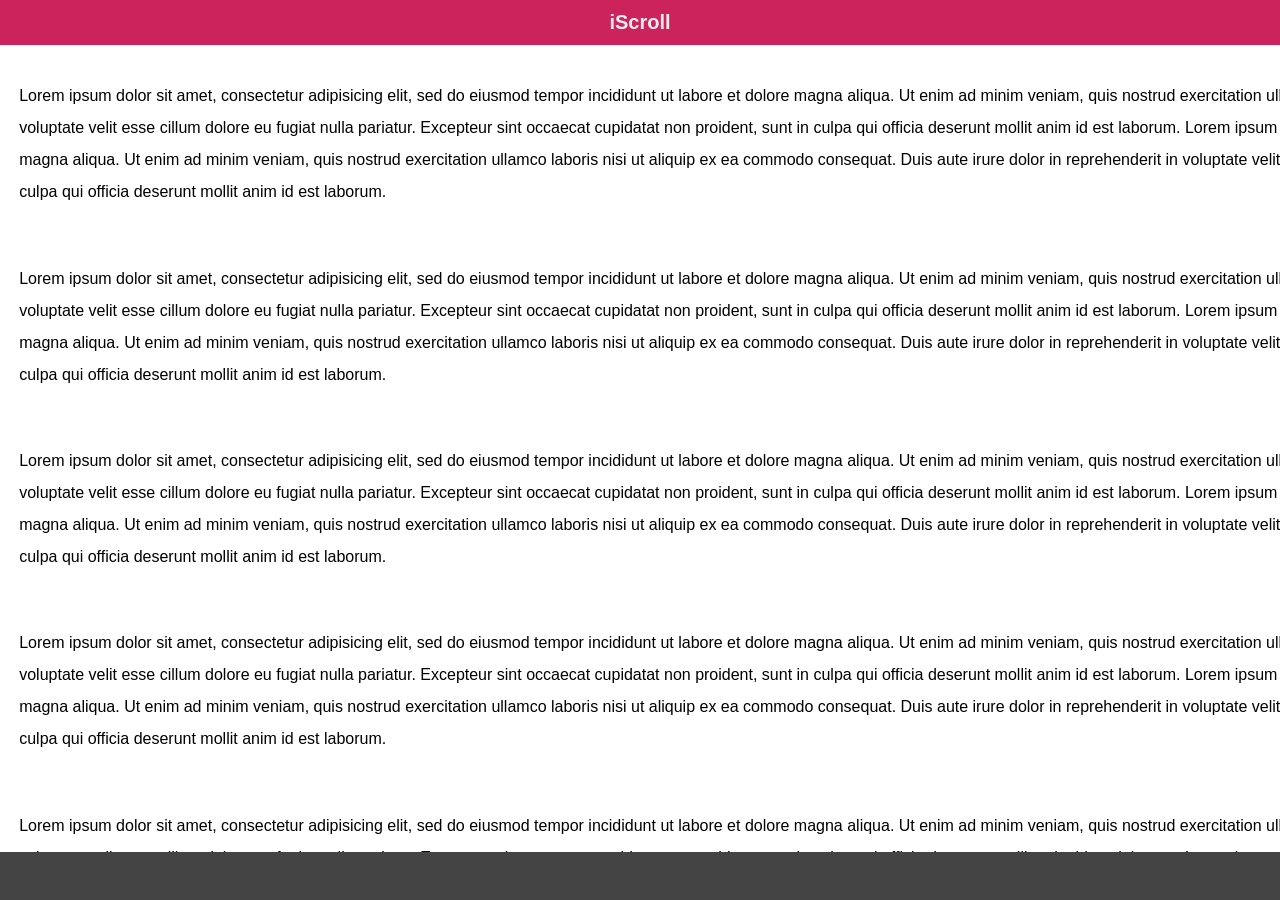
<file: www/bower_components/iscroll-master/demos/2d-scroll/index.html>
<!DOCTYPE html>
<html>
<head>
<meta charset="utf-8">
<meta name="viewport" content="width=device-width, initial-scale=1.0, user-scalable=0, minimum-scale=1.0, maximum-scale=1.0">

<title>iScroll demo: 2d scroll</title>

<script type="text/javascript" src="../../build/iscroll.js"></script>

<script type="text/javascript">

var myScroll;

function loaded () {
	myScroll = new IScroll('#wrapper', { scrollX: true, freeScroll: true });
}

document.addEventListener('touchmove', function (e) { e.preventDefault(); }, false);

</script>

<style type="text/css">
* {
	-webkit-box-sizing: border-box;
	-moz-box-sizing: border-box;
	box-sizing: border-box;
}

html {
	-ms-touch-action: none;
}

body,ul,li {
	padding: 0;
	margin: 0;
	border: 0;
}

body {
	font-size: 12px;
	font-family: ubuntu, helvetica, arial;
	overflow: hidden; /* this is important to prevent the whole page to bounce */
}

#header {
	position: absolute;
	z-index: 2;
	top: 0;
	left: 0;
	width: 100%;
	height: 45px;
	line-height: 45px;
	background: #CD235C;
	padding: 0;
	color: #eee;
	font-size: 20px;
	text-align: center;
	font-weight: bold;
}

#footer {
	position: absolute;
	z-index: 2;
	bottom: 0;
	left: 0;
	width: 100%;
	height: 48px;
	background: #444;
	padding: 0;
	border-top: 1px solid #444;
}

#wrapper {
	position: absolute;
	z-index: 1;
	top: 45px;
	bottom: 48px;
	left: 0;
	width: 100%;
	background: #ccc;
	overflow: hidden;
}

#scroller {
	position: absolute;
	z-index: 1;
	-webkit-tap-highlight-color: rgba(0,0,0,0);
	width: 2000px;
	-webkit-transform: translateZ(0);
	-moz-transform: translateZ(0);
	-ms-transform: translateZ(0);
	-o-transform: translateZ(0);
	transform: translateZ(0);
	-webkit-touch-callout: none;
	-webkit-user-select: none;
	-moz-user-select: none;
	-ms-user-select: none;
	user-select: none;
	-webkit-text-size-adjust: none;
	-moz-text-size-adjust: none;
	-ms-text-size-adjust: none;
	-o-text-size-adjust: none;
	text-size-adjust: none;
	background: #fff;
}

p {
	font-size: 16px;
	padding: 1.2em;
	line-height: 200%;
}

</style>
</head>
<body onload="loaded()">
<div id="header">iScroll</div>

<div id="wrapper">
	<div id="scroller">
		<p>Lorem ipsum dolor sit amet, consectetur adipisicing elit, sed do eiusmod tempor incididunt ut labore et dolore magna aliqua. Ut enim ad minim veniam, quis nostrud exercitation ullamco laboris nisi ut aliquip ex ea commodo consequat. Duis aute irure dolor in reprehenderit in voluptate velit esse cillum dolore eu fugiat nulla pariatur. Excepteur sint occaecat cupidatat non proident, sunt in culpa qui officia deserunt mollit anim id est laborum. Lorem ipsum dolor sit amet, consectetur adipisicing elit, sed do eiusmod tempor incididunt ut labore et dolore magna aliqua. Ut enim ad minim veniam, quis nostrud exercitation ullamco laboris nisi ut aliquip ex ea commodo consequat. Duis aute irure dolor in reprehenderit in voluptate velit esse cillum dolore eu fugiat nulla pariatur. Excepteur sint occaecat cupidatat non proident, sunt in culpa qui officia deserunt mollit anim id est laborum.</p>

		<p>Lorem ipsum dolor sit amet, consectetur adipisicing elit, sed do eiusmod tempor incididunt ut labore et dolore magna aliqua. Ut enim ad minim veniam, quis nostrud exercitation ullamco laboris nisi ut aliquip ex ea commodo consequat. Duis aute irure dolor in reprehenderit in voluptate velit esse cillum dolore eu fugiat nulla pariatur. Excepteur sint occaecat cupidatat non proident, sunt in culpa qui officia deserunt mollit anim id est laborum. Lorem ipsum dolor sit amet, consectetur adipisicing elit, sed do eiusmod tempor incididunt ut labore et dolore magna aliqua. Ut enim ad minim veniam, quis nostrud exercitation ullamco laboris nisi ut aliquip ex ea commodo consequat. Duis aute irure dolor in reprehenderit in voluptate velit esse cillum dolore eu fugiat nulla pariatur. Excepteur sint occaecat cupidatat non proident, sunt in culpa qui officia deserunt mollit anim id est laborum.</p>

		<p>Lorem ipsum dolor sit amet, consectetur adipisicing elit, sed do eiusmod tempor incididunt ut labore et dolore magna aliqua. Ut enim ad minim veniam, quis nostrud exercitation ullamco laboris nisi ut aliquip ex ea commodo consequat. Duis aute irure dolor in reprehenderit in voluptate velit esse cillum dolore eu fugiat nulla pariatur. Excepteur sint occaecat cupidatat non proident, sunt in culpa qui officia deserunt mollit anim id est laborum. Lorem ipsum dolor sit amet, consectetur adipisicing elit, sed do eiusmod tempor incididunt ut labore et dolore magna aliqua. Ut enim ad minim veniam, quis nostrud exercitation ullamco laboris nisi ut aliquip ex ea commodo consequat. Duis aute irure dolor in reprehenderit in voluptate velit esse cillum dolore eu fugiat nulla pariatur. Excepteur sint occaecat cupidatat non proident, sunt in culpa qui officia deserunt mollit anim id est laborum.</p>

		<p>Lorem ipsum dolor sit amet, consectetur adipisicing elit, sed do eiusmod tempor incididunt ut labore et dolore magna aliqua. Ut enim ad minim veniam, quis nostrud exercitation ullamco laboris nisi ut aliquip ex ea commodo consequat. Duis aute irure dolor in reprehenderit in voluptate velit esse cillum dolore eu fugiat nulla pariatur. Excepteur sint occaecat cupidatat non proident, sunt in culpa qui officia deserunt mollit anim id est laborum. Lorem ipsum dolor sit amet, consectetur adipisicing elit, sed do eiusmod tempor incididunt ut labore et dolore magna aliqua. Ut enim ad minim veniam, quis nostrud exercitation ullamco laboris nisi ut aliquip ex ea commodo consequat. Duis aute irure dolor in reprehenderit in voluptate velit esse cillum dolore eu fugiat nulla pariatur. Excepteur sint occaecat cupidatat non proident, sunt in culpa qui officia deserunt mollit anim id est laborum.</p>

		<p>Lorem ipsum dolor sit amet, consectetur adipisicing elit, sed do eiusmod tempor incididunt ut labore et dolore magna aliqua. Ut enim ad minim veniam, quis nostrud exercitation ullamco laboris nisi ut aliquip ex ea commodo consequat. Duis aute irure dolor in reprehenderit in voluptate velit esse cillum dolore eu fugiat nulla pariatur. Excepteur sint occaecat cupidatat non proident, sunt in culpa qui officia deserunt mollit anim id est laborum. Lorem ipsum dolor sit amet, consectetur adipisicing elit, sed do eiusmod tempor incididunt ut labore et dolore magna aliqua. Ut enim ad minim veniam, quis nostrud exercitation ullamco laboris nisi ut aliquip ex ea commodo consequat. Duis aute irure dolor in reprehenderit in voluptate velit esse cillum dolore eu fugiat nulla pariatur. Excepteur sint occaecat cupidatat non proident, sunt in culpa qui officia deserunt mollit anim id est laborum.</p>

		<p>Lorem ipsum dolor sit amet, consectetur adipisicing elit, sed do eiusmod tempor incididunt ut labore et dolore magna aliqua. Ut enim ad minim veniam, quis nostrud exercitation ullamco laboris nisi ut aliquip ex ea commodo consequat. Duis aute irure dolor in reprehenderit in voluptate velit esse cillum dolore eu fugiat nulla pariatur. Excepteur sint occaecat cupidatat non proident, sunt in culpa qui officia deserunt mollit anim id est laborum. Lorem ipsum dolor sit amet, consectetur adipisicing elit, sed do eiusmod tempor incididunt ut labore et dolore magna aliqua. Ut enim ad minim veniam, quis nostrud exercitation ullamco laboris nisi ut aliquip ex ea commodo consequat. Duis aute irure dolor in reprehenderit in voluptate velit esse cillum dolore eu fugiat nulla pariatur. Excepteur sint occaecat cupidatat non proident, sunt in culpa qui officia deserunt mollit anim id est laborum.</p>
	</div>
</div>

<div id="footer"></div>

</body>
</html>
</file>
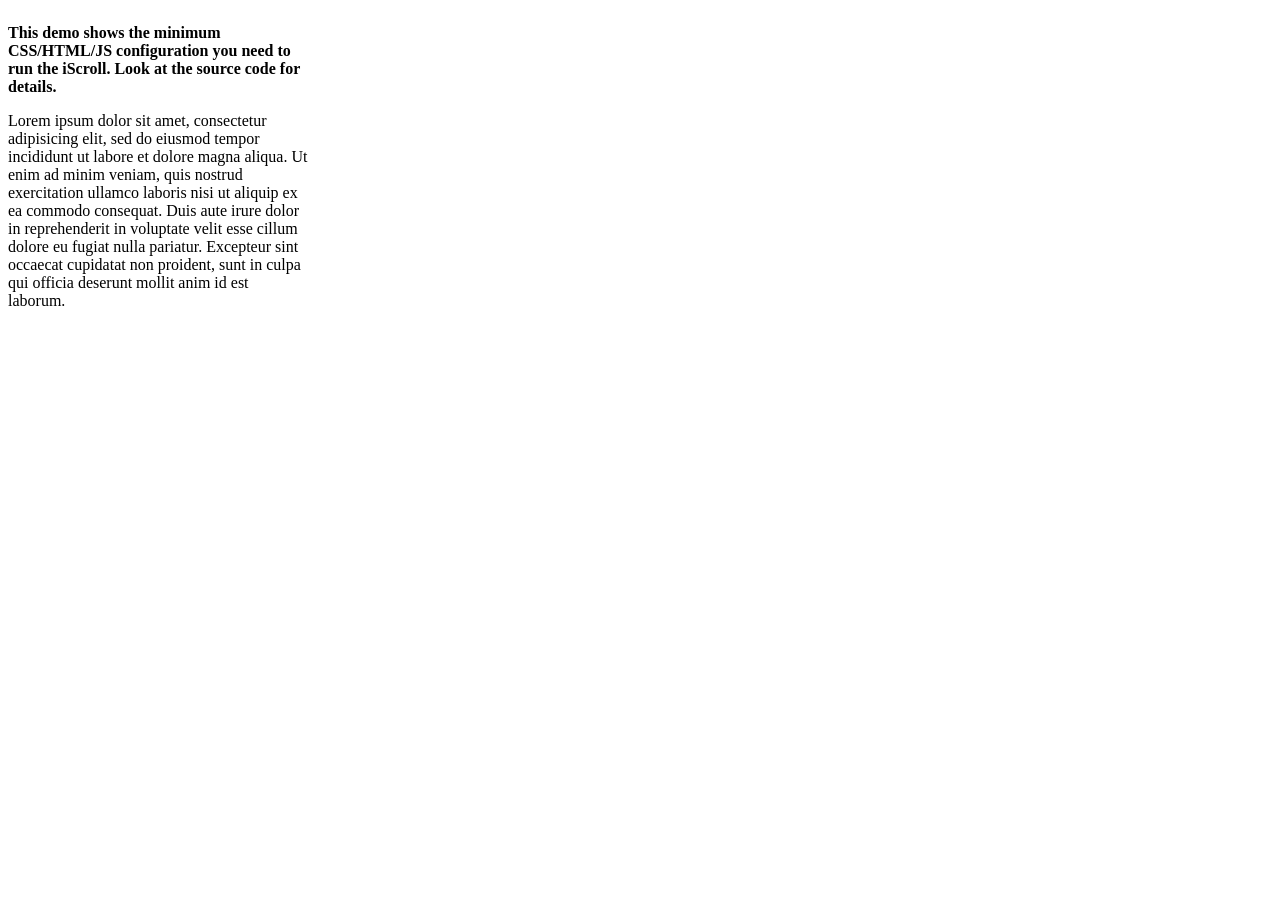
<file: www/bower_components/iscroll-master/demos/barebone/index.html>
<!DOCTYPE html>
<html>
<head>
<meta charset="utf-8">
<meta name="viewport" content="width=device-width, initial-scale=1.0, user-scalable=0, minimum-scale=1.0, maximum-scale=1.0">

<title>iScroll demo: barebone</title>

<script type="text/javascript" src="../../build/iscroll.js"></script>

<script type="text/javascript">

var myScroll;

function loaded () {
	myScroll = new IScroll('#wrapper');
}

document.addEventListener('touchmove', function (e) { e.preventDefault(); }, false);

</script>

<style>
body {
	/* On modern browsers, prevent the whole page to bounce */
	overflow: hidden;
}

#wrapper {
	position: relative;
	width: 300px;
	height: 300px;
	overflow: hidden;

	/* Prevent native touch events on Windows */
	-ms-touch-action: none;

	/* Prevent the callout on tap-hold and text selection */
	-webkit-touch-callout: none;
	-webkit-user-select: none;
	-moz-user-select: none;
	-ms-user-select: none;
	user-select: none;

	/* Prevent text resize on orientation change, useful for web-apps */
	-webkit-text-size-adjust: none;
	-moz-text-size-adjust: none;
	-ms-text-size-adjust: none;
	-o-text-size-adjust: none;
	text-size-adjust: none;
}

#scroller {
	position: absolute;

	/* Prevent elements to be highlighted on tap */
	-webkit-tap-highlight-color: rgba(0,0,0,0);

	/* Put the scroller into the HW Compositing layer right from the start */
	-webkit-transform: translateZ(0);
	-moz-transform: translateZ(0);
	-ms-transform: translateZ(0);
	-o-transform: translateZ(0);
	transform: translateZ(0);
}
</style>

</head>
<body onload="loaded()">

<div id="wrapper">
	<div id="scroller">
		<p><strong>This demo shows the minimum CSS/HTML/JS configuration you need to run the iScroll. Look at the source code for details.</strong></p>

		<p>Lorem ipsum dolor sit amet, consectetur adipisicing elit, sed do eiusmod tempor incididunt ut labore et dolore magna aliqua. Ut enim ad minim veniam, quis nostrud exercitation ullamco laboris nisi ut aliquip ex ea commodo consequat. Duis aute irure dolor in reprehenderit in voluptate velit esse cillum dolore eu fugiat nulla pariatur. Excepteur sint occaecat cupidatat non proident, sunt in culpa qui officia deserunt mollit anim id est laborum.</p>

		<p>Sed ut perspiciatis unde omnis iste natus error sit voluptatem accusantium doloremque laudantium, totam rem aperiam, eaque ipsa quae ab illo inventore veritatis et quasi architecto beatae vitae dicta sunt explicabo. Nemo enim ipsam voluptatem quia voluptas sit aspernatur aut odit aut fugit, sed quia consequuntur magni dolores eos qui ratione voluptatem sequi nesciunt. Neque porro quisquam est, qui dolorem ipsum quia dolor sit amet, consectetur, adipisci velit, sed quia non numquam eius modi tempora incidunt ut labore et dolore magnam aliquam quaerat voluptatem. Ut enim ad minima veniam, quis nostrum exercitationem ullam corporis suscipit laboriosam, nisi ut aliquid ex ea commodi consequatur? Quis autem vel eum iure reprehenderit qui in ea voluptate velit esse quam nihil molestiae consequatur, vel illum qui dolorem eum fugiat quo voluptas nulla pariatur?</p>

		<p>At vero eos et accusamus et iusto odio dignissimos ducimus qui blanditiis praesentium voluptatum deleniti atque corrupti quos dolores et quas molestias excepturi sint occaecati cupiditate non provident, similique sunt in culpa qui officia deserunt mollitia animi, id est laborum et dolorum fuga. Et harum quidem rerum facilis est et expedita distinctio. Nam libero tempore, cum soluta nobis est eligendi optio cumque nihil impedit quo minus id quod maxime placeat facere possimus, omnis voluptas assumenda est, omnis dolor repellendus. Temporibus autem quibusdam et aut officiis debitis aut rerum necessitatibus saepe eveniet ut et voluptates repudiandae sint et molestiae non recusandae. Itaque earum rerum hic tenetur a sapiente delectus, ut aut reiciendis voluptatibus maiores alias consequatur aut perferendis doloribus asperiores repellat.</p>
	</div>
</div>

</body>
</html>
</file>
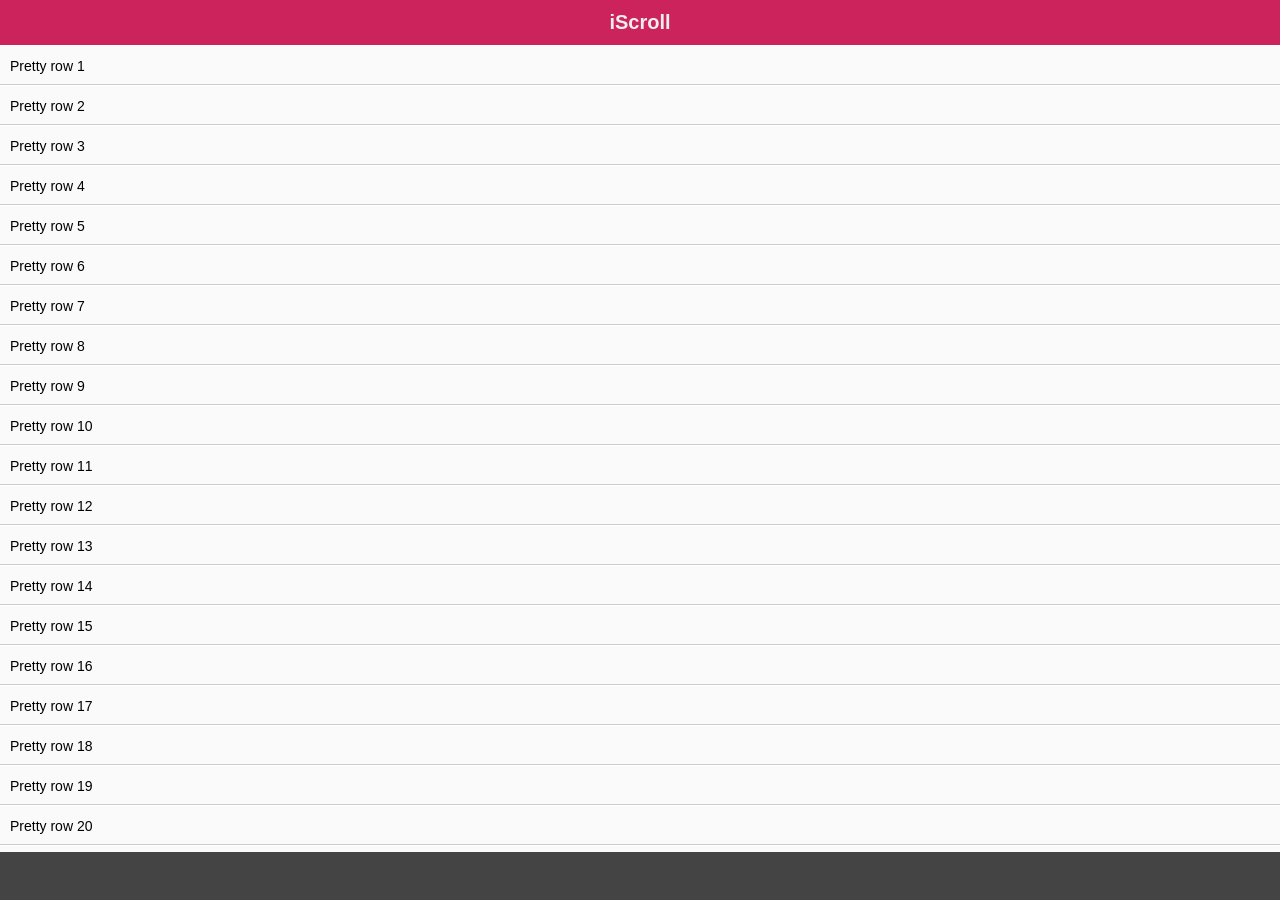
<file: www/bower_components/iscroll-master/demos/bounce-easing/index.html>
<!DOCTYPE html>
<html>
<head>
<meta charset="utf-8">
<meta name="viewport" content="width=device-width, initial-scale=1.0, user-scalable=0, minimum-scale=1.0, maximum-scale=1.0">

<title>iScroll demo: bounce easing</title>

<script type="text/javascript" src="../../build/iscroll.js"></script>

<script type="text/javascript">

var myScroll;

function loaded () {
	myScroll = new IScroll('#wrapper', { bounceEasing: 'elastic', bounceTime: 1200 });
}

document.addEventListener('touchmove', function (e) { e.preventDefault(); }, false);

</script>

<style type="text/css">
* {
	-webkit-box-sizing: border-box;
	-moz-box-sizing: border-box;
	box-sizing: border-box;
}

html {
	-ms-touch-action: none;
}

body,ul,li {
	padding: 0;
	margin: 0;
	border: 0;
}

body {
	font-size: 12px;
	font-family: ubuntu, helvetica, arial;
	overflow: hidden; /* this is important to prevent the whole page to bounce */
}

#header {
	position: absolute;
	z-index: 2;
	top: 0;
	left: 0;
	width: 100%;
	height: 45px;
	line-height: 45px;
	background: #CD235C;
	padding: 0;
	color: #eee;
	font-size: 20px;
	text-align: center;
	font-weight: bold;
}

#footer {
	position: absolute;
	z-index: 2;
	bottom: 0;
	left: 0;
	width: 100%;
	height: 48px;
	background: #444;
	padding: 0;
	border-top: 1px solid #444;
}

#wrapper {
	position: absolute;
	z-index: 1;
	top: 45px;
	bottom: 48px;
	left: 0;
	width: 100%;
	background: #ccc;
	overflow: hidden;
}

#scroller {
	position: absolute;
	z-index: 1;
	-webkit-tap-highlight-color: rgba(0,0,0,0);
	width: 100%;
	-webkit-transform: translateZ(0);
	-moz-transform: translateZ(0);
	-ms-transform: translateZ(0);
	-o-transform: translateZ(0);
	transform: translateZ(0);
	-webkit-touch-callout: none;
	-webkit-user-select: none;
	-moz-user-select: none;
	-ms-user-select: none;
	user-select: none;
	-webkit-text-size-adjust: none;
	-moz-text-size-adjust: none;
	-ms-text-size-adjust: none;
	-o-text-size-adjust: none;
	text-size-adjust: none;
}

#scroller ul {
	list-style: none;
	padding: 0;
	margin: 0;
	width: 100%;
	text-align: left;
}

#scroller li {
	padding: 0 10px;
	height: 40px;
	line-height: 40px;
	border-bottom: 1px solid #ccc;
	border-top: 1px solid #fff;
	background-color: #fafafa;
	font-size: 14px;
}

</style>
</head>
<body onload="loaded()">
<div id="header">iScroll</div>

<div id="wrapper">
	<div id="scroller">
		<ul>
			<li>Pretty row 1</li>
			<li>Pretty row 2</li>
			<li>Pretty row 3</li>
			<li>Pretty row 4</li>
			<li>Pretty row 5</li>
			<li>Pretty row 6</li>
			<li>Pretty row 7</li>
			<li>Pretty row 8</li>
			<li>Pretty row 9</li>
			<li>Pretty row 10</li>
			<li>Pretty row 11</li>
			<li>Pretty row 12</li>
			<li>Pretty row 13</li>
			<li>Pretty row 14</li>
			<li>Pretty row 15</li>
			<li>Pretty row 16</li>
			<li>Pretty row 17</li>
			<li>Pretty row 18</li>
			<li>Pretty row 19</li>
			<li>Pretty row 20</li>
			<li>Pretty row 21</li>
			<li>Pretty row 22</li>
			<li>Pretty row 23</li>
			<li>Pretty row 24</li>
			<li>Pretty row 25</li>
			<li>Pretty row 26</li>
			<li>Pretty row 27</li>
			<li>Pretty row 28</li>
			<li>Pretty row 29</li>
			<li>Pretty row 30</li>
			<li>Pretty row 31</li>
			<li>Pretty row 32</li>
			<li>Pretty row 33</li>
			<li>Pretty row 34</li>
			<li>Pretty row 35</li>
			<li>Pretty row 36</li>
			<li>Pretty row 37</li>
			<li>Pretty row 38</li>
			<li>Pretty row 39</li>
			<li>Pretty row 40</li>
			<li>Pretty row 41</li>
			<li>Pretty row 42</li>
			<li>Pretty row 43</li>
			<li>Pretty row 44</li>
			<li>Pretty row 45</li>
			<li>Pretty row 46</li>
			<li>Pretty row 47</li>
			<li>Pretty row 48</li>
			<li>Pretty row 49</li>
			<li>Pretty row 50</li>
		</ul>
	</div>
</div>

<div id="footer"></div>

</body>
</html>
</file>
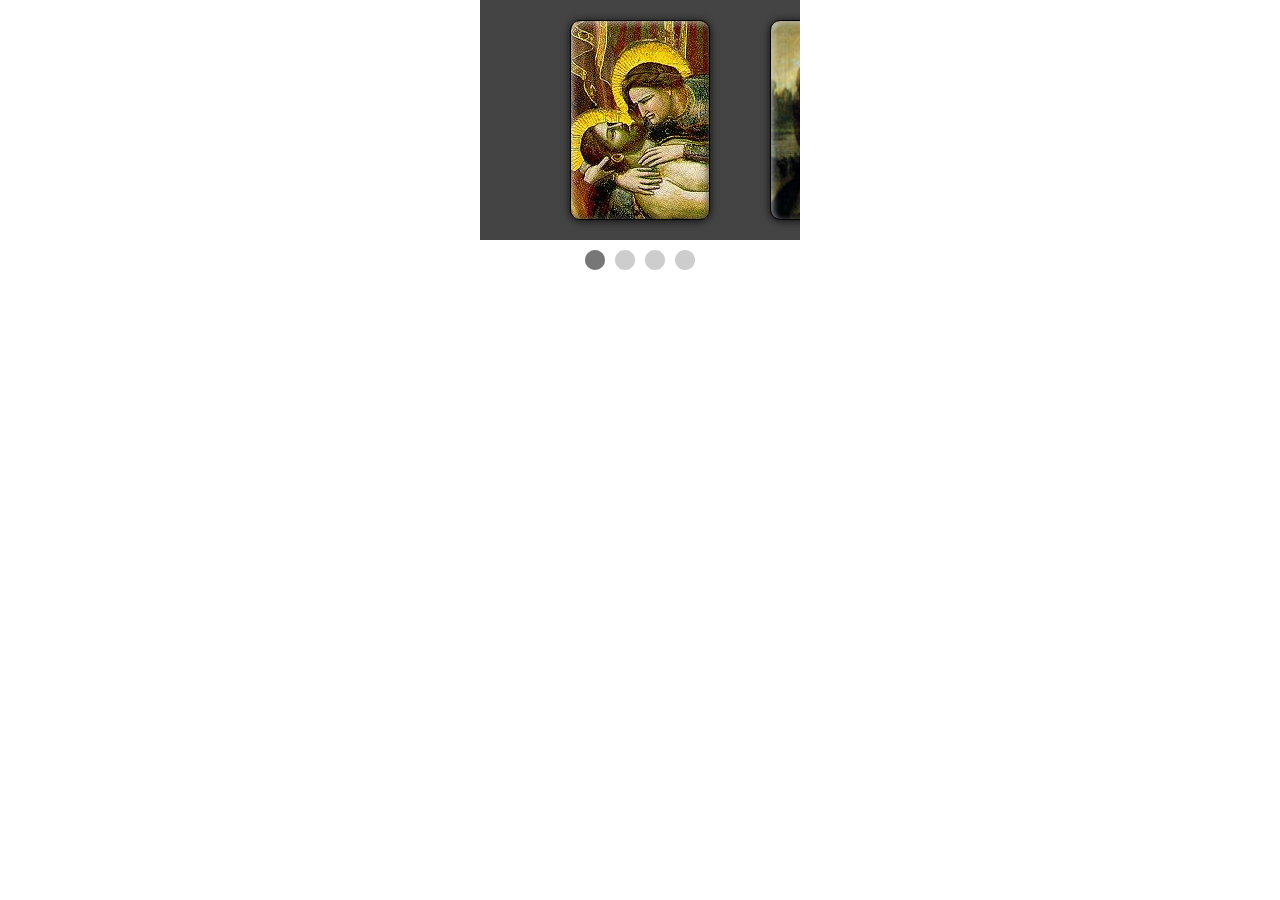
<file: www/bower_components/iscroll-master/demos/carousel/index.html>
<!DOCTYPE html>
<html>
<head>
<meta charset="utf-8">
<meta name="viewport" content="width=device-width, initial-scale=1.0, user-scalable=0, minimum-scale=1.0, maximum-scale=1.0">

<title>iScroll demo: carousel</title>

<script type="text/javascript" src="../../build/iscroll.js"></script>

<script type="text/javascript">

var myScroll;

function loaded () {
	myScroll = new IScroll('#wrapper', {
		scrollX: true,
		scrollY: false,
		momentum: false,
		snap: true,
		snapSpeed: 400,
		keyBindings: true,
		indicators: {
			el: document.getElementById('indicator'),
			resize: false
		}
	});
}

document.addEventListener('touchmove', function (e) { e.preventDefault(); }, false);
</script>

<style type="text/css">
* {
	-webkit-box-sizing: border-box;
	-moz-box-sizing: border-box;
	box-sizing: border-box;
}

html {
	-ms-touch-action: none;
}

body, ul, li {
	padding: 0;
	margin: 0;
	border: 0;
}

body {
	font-size: 12px;
	font-family: ubuntu, helvetica, arial;
	overflow: hidden; /* this is important to prevent the whole page to bounce */
}

#viewport {
	position: relative;
	width: 320px;
	height: 240px;
	margin: 0 auto;
	background: #444;
	overflow: hidden;
}

#wrapper {
	width: 200px;
	height: 240px;
	margin: 0 auto;
}

#scroller {
	position: absolute;
	z-index: 1;
	-webkit-tap-highlight-color: rgba(0,0,0,0);
	width: 800px;
	height: 240px;
	-webkit-transform: translateZ(0);
	-moz-transform: translateZ(0);
	-ms-transform: translateZ(0);
	-o-transform: translateZ(0);
	transform: translateZ(0);
	-webkit-touch-callout: none;
	-webkit-user-select: none;
	-moz-user-select: none;
	-ms-user-select: none;
	user-select: none;
	-webkit-text-size-adjust: none;
	-moz-text-size-adjust: none;
	-ms-text-size-adjust: none;
	-o-text-size-adjust: none;
	text-size-adjust: none;
	background-color: #444;
}

.slide {
	width: 200px;
	height: 240px;
	float: left;
}

.painting {
	width: 140px;
	height: 200px;
	border-radius: 10px;
	margin: 20px auto;
	border: 1px solid #000;
	box-shadow:
		inset 2px 2px 6px rgba(255,255,255,0.6),
		inset -2px -2px 6px rgba(0,0,0,0.6),
		0 1px 8px rgba(0,0,0,0.8);
}

.giotto {
	background: url(giotto.jpg);
}

.leonardo {
	background: url(leonardo.jpg);
}

.gaugin {
	background: url(gaugin.jpg);
}

.warhol {
	background: url(warhol.jpg);
}

#indicator {
	position: relative;
	width: 110px;
	height: 20px;
	margin: 10px auto;
	background: url([data-uri]);
}

#dotty {
	position: absolute;
	width: 20px;
	height: 20px;
	border-radius: 10px;
	background: #777;
}

</style>
</head>
<body onload="loaded()">

<div id="viewport">
	<div id="wrapper">
		<div id="scroller">
			<div class="slide">
				<div class="painting giotto"></div>
			</div>
			<div class="slide">
				<div class="painting leonardo"></div>
			</div>
			<div class="slide">
				<div class="painting gaugin"></div>
			</div>
			<div class="slide">
				<div class="painting warhol"></div>
			</div>
		</div>
	</div>
</div>

<div id="indicator">
	<div id="dotty"></div>
</div>

</body>
</html>
</file>
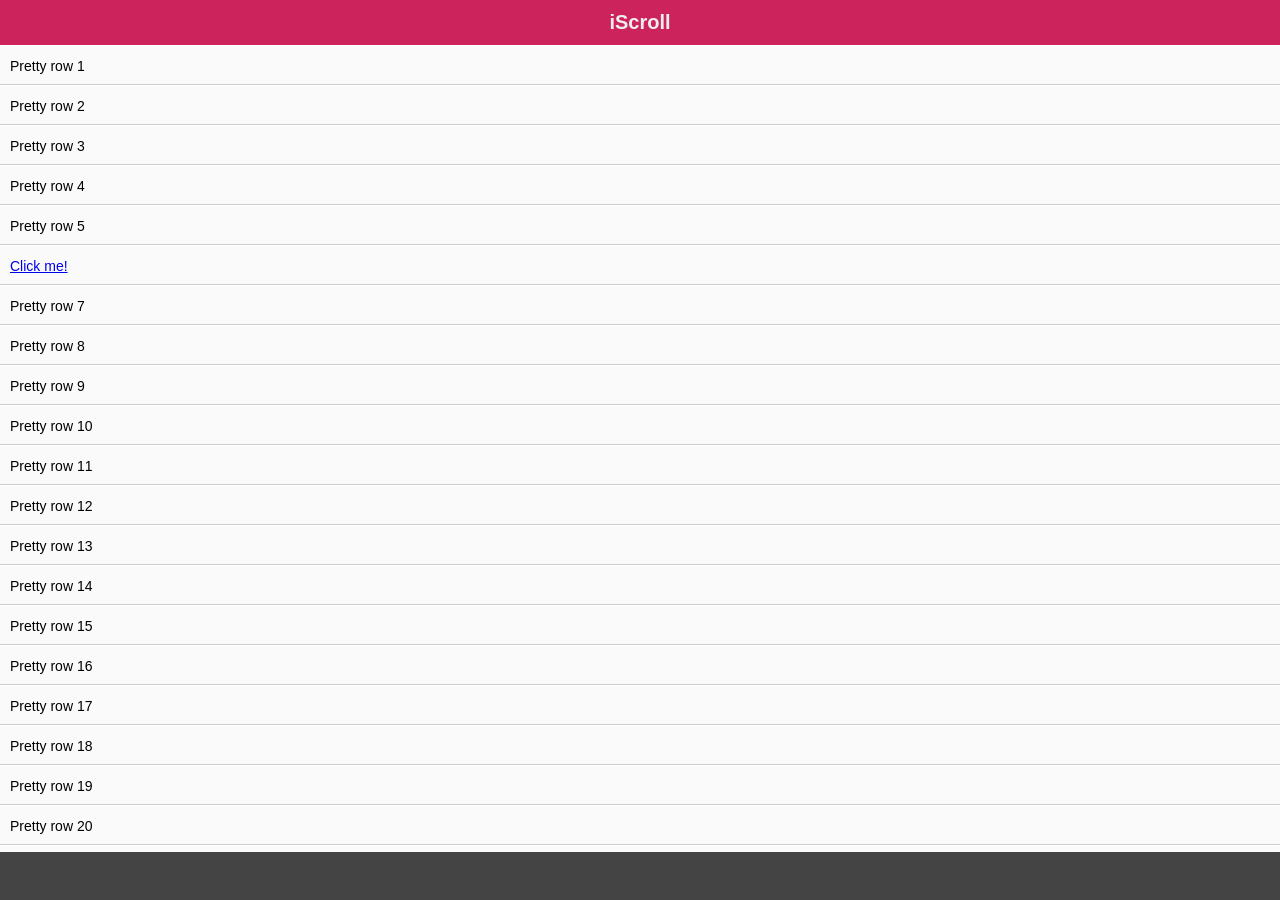
<file: www/bower_components/iscroll-master/demos/click/index.html>
<!DOCTYPE html>
<html>
<head>
<meta charset="utf-8">
<meta name="viewport" content="width=device-width, initial-scale=1.0, user-scalable=0, minimum-scale=1.0, maximum-scale=1.0">

<title>iScroll demo: click</title>

<script type="text/javascript" src="../../build/iscroll.js"></script>

<script type="text/javascript">

var myScroll;

function loaded () {
	myScroll = new IScroll('#wrapper', { mouseWheel: true, click: true });
}

document.addEventListener('touchmove', function (e) { e.preventDefault(); }, false);

</script>

<style type="text/css">
* {
	-webkit-box-sizing: border-box;
	-moz-box-sizing: border-box;
	box-sizing: border-box;
}

html {
	-ms-touch-action: none;
}

body,ul,li {
	padding: 0;
	margin: 0;
	border: 0;
}

body {
	font-size: 12px;
	font-family: ubuntu, helvetica, arial;
	overflow: hidden; /* this is important to prevent the whole page to bounce */
}

#header {
	position: absolute;
	z-index: 2;
	top: 0;
	left: 0;
	width: 100%;
	height: 45px;
	line-height: 45px;
	background: #CD235C;
	padding: 0;
	color: #eee;
	font-size: 20px;
	text-align: center;
	font-weight: bold;
}

#footer {
	position: absolute;
	z-index: 2;
	bottom: 0;
	left: 0;
	width: 100%;
	height: 48px;
	background: #444;
	padding: 0;
	border-top: 1px solid #444;
}

#wrapper {
	position: absolute;
	z-index: 1;
	top: 45px;
	bottom: 48px;
	left: 0;
	width: 100%;
	background: #ccc;
	overflow: hidden;
}

#scroller {
	position: absolute;
	z-index: 1;
	-webkit-tap-highlight-color: rgba(0,0,0,0);
	width: 100%;
	-webkit-transform: translateZ(0);
	-moz-transform: translateZ(0);
	-ms-transform: translateZ(0);
	-o-transform: translateZ(0);
	transform: translateZ(0);
	-webkit-touch-callout: none;
	-webkit-user-select: none;
	-moz-user-select: none;
	-ms-user-select: none;
	user-select: none;
	-webkit-text-size-adjust: none;
	-moz-text-size-adjust: none;
	-ms-text-size-adjust: none;
	-o-text-size-adjust: none;
	text-size-adjust: none;
}

#scroller ul {
	list-style: none;
	padding: 0;
	margin: 0;
	width: 100%;
	text-align: left;
}

#scroller li {
	padding: 0 10px;
	height: 40px;
	line-height: 40px;
	border-bottom: 1px solid #ccc;
	border-top: 1px solid #fff;
	background-color: #fafafa;
	font-size: 14px;
}

</style>
</head>
<body onload="loaded()">
<div id="header">iScroll</div>

<div id="wrapper">
	<div id="scroller">
		<ul>
			<li>Pretty row 1</li>
			<li>Pretty row 2</li>
			<li>Pretty row 3</li>
			<li>Pretty row 4</li>
			<li>Pretty row 5</li>
			<li id="me"><a href="#" onclick="console.log(this.parentNode.style.backgroundColor);this.parentNode.style.backgroundColor=this.parentNode.style.backgroundColor==''?'#a00':'';return false">Click me!</a></li>
			<li>Pretty row 7</li>
			<li>Pretty row 8</li>
			<li>Pretty row 9</li>
			<li>Pretty row 10</li>
			<li>Pretty row 11</li>
			<li>Pretty row 12</li>
			<li>Pretty row 13</li>
			<li>Pretty row 14</li>
			<li>Pretty row 15</li>
			<li>Pretty row 16</li>
			<li>Pretty row 17</li>
			<li>Pretty row 18</li>
			<li>Pretty row 19</li>
			<li>Pretty row 20</li>
			<li>Pretty row 21</li>
			<li>Pretty row 22</li>
			<li>Pretty row 23</li>
			<li>Pretty row 24</li>
			<li>Pretty row 25</li>
			<li>Pretty row 26</li>
			<li>Pretty row 27</li>
			<li>Pretty row 28</li>
			<li>Pretty row 29</li>
			<li>Pretty row 30</li>
			<li>Pretty row 31</li>
			<li>Pretty row 32</li>
			<li>Pretty row 33</li>
			<li>Pretty row 34</li>
			<li>Pretty row 35</li>
			<li>Pretty row 36</li>
			<li>Pretty row 37</li>
			<li>Pretty row 38</li>
			<li>Pretty row 39</li>
			<li>Pretty row 40</li>
			<li>Pretty row 41</li>
			<li>Pretty row 42</li>
			<li>Pretty row 43</li>
			<li>Pretty row 44</li>
			<li>Pretty row 45</li>
			<li>Pretty row 46</li>
			<li>Pretty row 47</li>
			<li>Pretty row 48</li>
			<li>Pretty row 49</li>
			<li>Pretty row 50</li>
		</ul>
	</div>
</div>

<div id="footer"></div>

</body>
</html>
</file>
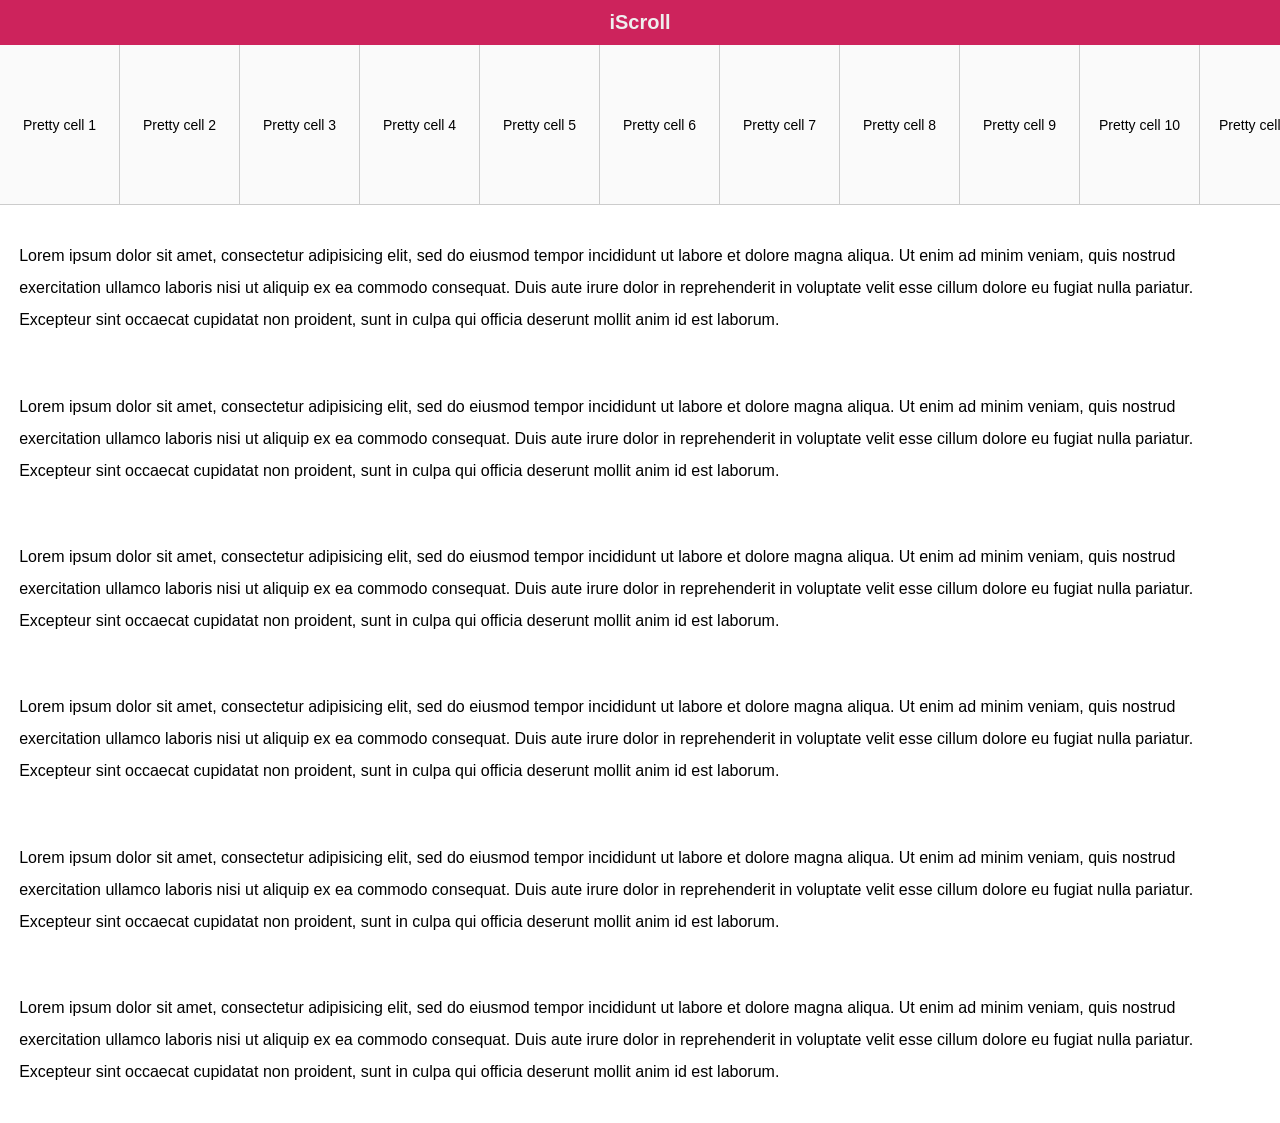
<file: www/bower_components/iscroll-master/demos/event-passthrough/index.html>
<!DOCTYPE html>
<html>
<head>
<meta charset="utf-8">
<meta name="viewport" content="width=device-width, initial-scale=1.0, user-scalable=0, minimum-scale=1.0, maximum-scale=1.0">

<title>iScroll demo: Event Passthrough</title>

<script type="text/javascript" src="../../build/iscroll.js"></script>

<script type="text/javascript">

var myScroll;

function loaded () {
	myScroll = new IScroll('#wrapper', { eventPassthrough: true, scrollX: true, scrollY: false, preventDefault: false });
}

</script>

<style type="text/css">
* {
	-webkit-box-sizing: border-box;
	-moz-box-sizing: border-box;
	box-sizing: border-box;
}

body,ul,li {
	padding: 0;
	margin: 0;
	border: 0;
}

body {
	font-size: 12px;
	font-family: ubuntu, helvetica, arial;
}

#header {
	width: 100%;
	height: 45px;
	line-height: 45px;
	background: #CD235C;
	padding: 0;
	color: #eee;
	font-size: 20px;
	text-align: center;
	font-weight: bold;
}

#wrapper {
	position: relative;
	z-index: 1;
	height: 160px;
	width: 100%;
	background: #ccc;
	overflow: hidden;
	-ms-touch-action: none;
}

#scroller {
	position: absolute;
	z-index: 1;
	-webkit-tap-highlight-color: rgba(0,0,0,0);
	width: 2400px;
	height: 160px;
	-webkit-transform: translateZ(0);
	-moz-transform: translateZ(0);
	-ms-transform: translateZ(0);
	-o-transform: translateZ(0);
	transform: translateZ(0);
	-webkit-touch-callout: none;
	-webkit-user-select: none;
	-moz-user-select: none;
	-ms-user-select: none;
	user-select: none;
	-webkit-text-size-adjust: none;
	-moz-text-size-adjust: none;
	-ms-text-size-adjust: none;
	-o-text-size-adjust: none;
	text-size-adjust: none;
}

#scroller ul {
	list-style: none;
	width: 100%;
	padding: 0;
	margin: 0;
}

#scroller li {
	width: 120px;
	height: 160px;
	float: left;
	line-height: 160px;
	border-right: 1px solid #ccc;
	border-bottom: 1px solid #ccc;
	background-color: #fafafa;
	font-size: 14px;
	overflow: hidden;
	text-align: center;
}

p {
	font-size: 16px;
	padding: 1.2em;
	line-height: 200%;
}

</style>
</head>
<body onload="loaded()">
<div id="header">iScroll</div>

<div id="wrapper">
	<div id="scroller">
		<ul>
			<li>Pretty cell 1</li>
			<li>Pretty cell 2</li>
			<li>Pretty cell 3</li>
			<li>Pretty cell 4</li>
			<li>Pretty cell 5</li>
			<li>Pretty cell 6</li>
			<li>Pretty cell 7</li>
			<li>Pretty cell 8</li>
			<li>Pretty cell 9</li>
			<li>Pretty cell 10</li>
			<li>Pretty cell 11</li>
			<li>Pretty cell 12</li>
			<li>Pretty cell 13</li>
			<li>Pretty cell 14</li>
			<li>Pretty cell 15</li>
			<li>Pretty cell 16</li>
			<li>Pretty cell 17</li>
			<li>Pretty cell 18</li>
			<li>Pretty cell 19</li>
			<li>Pretty cell 20</li>
		</ul>
	</div>
</div>

<p>Lorem ipsum dolor sit amet, consectetur adipisicing elit, sed do eiusmod tempor incididunt ut labore et dolore magna aliqua. Ut enim ad minim veniam, quis nostrud exercitation ullamco laboris nisi ut aliquip ex ea commodo consequat. Duis aute irure dolor in reprehenderit in voluptate velit esse cillum dolore eu fugiat nulla pariatur. Excepteur sint occaecat cupidatat non proident, sunt in culpa qui officia deserunt mollit anim id est laborum.</p>

<p>Lorem ipsum dolor sit amet, consectetur adipisicing elit, sed do eiusmod tempor incididunt ut labore et dolore magna aliqua. Ut enim ad minim veniam, quis nostrud exercitation ullamco laboris nisi ut aliquip ex ea commodo consequat. Duis aute irure dolor in reprehenderit in voluptate velit esse cillum dolore eu fugiat nulla pariatur. Excepteur sint occaecat cupidatat non proident, sunt in culpa qui officia deserunt mollit anim id est laborum.</p>

<p>Lorem ipsum dolor sit amet, consectetur adipisicing elit, sed do eiusmod tempor incididunt ut labore et dolore magna aliqua. Ut enim ad minim veniam, quis nostrud exercitation ullamco laboris nisi ut aliquip ex ea commodo consequat. Duis aute irure dolor in reprehenderit in voluptate velit esse cillum dolore eu fugiat nulla pariatur. Excepteur sint occaecat cupidatat non proident, sunt in culpa qui officia deserunt mollit anim id est laborum.</p>

<p>Lorem ipsum dolor sit amet, consectetur adipisicing elit, sed do eiusmod tempor incididunt ut labore et dolore magna aliqua. Ut enim ad minim veniam, quis nostrud exercitation ullamco laboris nisi ut aliquip ex ea commodo consequat. Duis aute irure dolor in reprehenderit in voluptate velit esse cillum dolore eu fugiat nulla pariatur. Excepteur sint occaecat cupidatat non proident, sunt in culpa qui officia deserunt mollit anim id est laborum.</p>

<p>Lorem ipsum dolor sit amet, consectetur adipisicing elit, sed do eiusmod tempor incididunt ut labore et dolore magna aliqua. Ut enim ad minim veniam, quis nostrud exercitation ullamco laboris nisi ut aliquip ex ea commodo consequat. Duis aute irure dolor in reprehenderit in voluptate velit esse cillum dolore eu fugiat nulla pariatur. Excepteur sint occaecat cupidatat non proident, sunt in culpa qui officia deserunt mollit anim id est laborum.</p>

<p>Lorem ipsum dolor sit amet, consectetur adipisicing elit, sed do eiusmod tempor incididunt ut labore et dolore magna aliqua. Ut enim ad minim veniam, quis nostrud exercitation ullamco laboris nisi ut aliquip ex ea commodo consequat. Duis aute irure dolor in reprehenderit in voluptate velit esse cillum dolore eu fugiat nulla pariatur. Excepteur sint occaecat cupidatat non proident, sunt in culpa qui officia deserunt mollit anim id est laborum.</p>

</body>
</html>
</file>
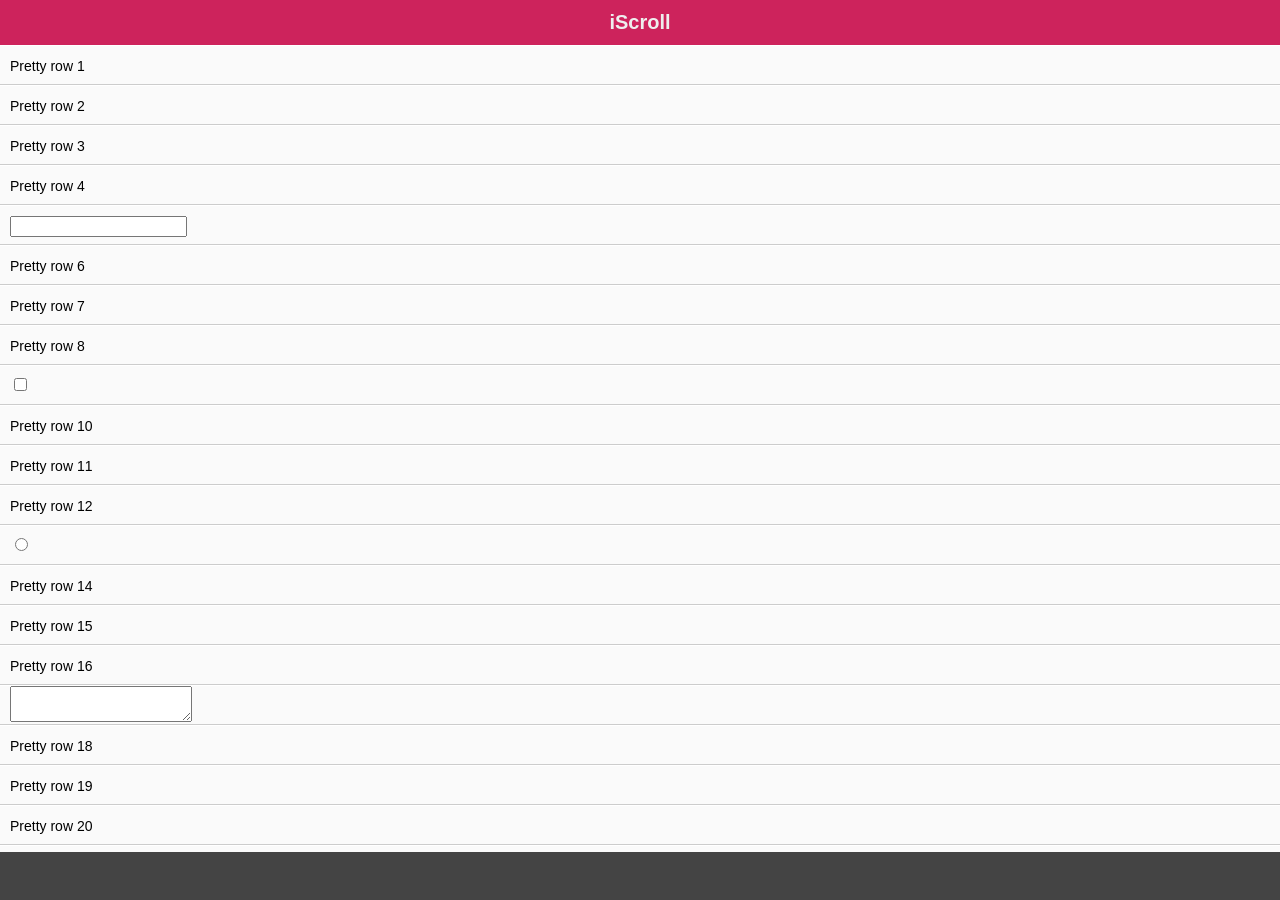
<file: www/bower_components/iscroll-master/demos/forms/index.html>
<!DOCTYPE html>
<html>
<head>
<meta charset="utf-8">
<meta name="viewport" content="width=device-width, initial-scale=1.0, user-scalable=0, minimum-scale=1.0, maximum-scale=1.0">

<title>iScroll demo: simple</title>

<script type="text/javascript" src="../../build/iscroll.js"></script>

<script type="text/javascript">

var myScroll;

function loaded () {
	myScroll = new IScroll('#wrapper', { mouseWheel: true });
}

document.addEventListener('touchmove', function (e) { e.preventDefault(); }, false);

</script>

<style type="text/css">
* {
	-webkit-box-sizing: border-box;
	-moz-box-sizing: border-box;
	box-sizing: border-box;
}

html {
	-ms-touch-action: none;
}

body,ul,li {
	padding: 0;
	margin: 0;
	border: 0;
}

body {
	font-size: 12px;
	font-family: ubuntu, helvetica, arial;
	overflow: hidden; /* this is important to prevent the whole page to bounce */
}

#header {
	position: absolute;
	z-index: 2;
	top: 0;
	left: 0;
	width: 100%;
	height: 45px;
	line-height: 45px;
	background: #CD235C;
	padding: 0;
	color: #eee;
	font-size: 20px;
	text-align: center;
	font-weight: bold;
}

#footer {
	position: absolute;
	z-index: 2;
	bottom: 0;
	left: 0;
	width: 100%;
	height: 48px;
	background: #444;
	padding: 0;
	border-top: 1px solid #444;
}

#wrapper {
	position: absolute;
	z-index: 1;
	top: 45px;
	bottom: 48px;
	left: 0;
	width: 100%;
	background: #ccc;
	overflow: hidden;
}

#scroller {
	position: absolute;
	z-index: 1;
	-webkit-tap-highlight-color: rgba(0,0,0,0);
	width: 100%;
	-webkit-transform: translateZ(0);
	-moz-transform: translateZ(0);
	-ms-transform: translateZ(0);
	-o-transform: translateZ(0);
	transform: translateZ(0);
	-webkit-touch-callout: none;
	-webkit-user-select: none;
	-moz-user-select: none;
	-ms-user-select: none;
	user-select: none;
	-webkit-text-size-adjust: none;
	-moz-text-size-adjust: none;
	-ms-text-size-adjust: none;
	-o-text-size-adjust: none;
	text-size-adjust: none;
}

#scroller ul {
	list-style: none;
	padding: 0;
	margin: 0;
	width: 100%;
	text-align: left;
}

#scroller li {
	padding: 0 10px;
	height: 40px;
	line-height: 40px;
	border-bottom: 1px solid #ccc;
	border-top: 1px solid #fff;
	background-color: #fafafa;
	font-size: 14px;
}

</style>
</head>
<body onload="loaded()">
<div id="header">iScroll</div>

<div id="wrapper">
	<div id="scroller">
		<ul>
			<li>Pretty row 1</li>
			<li>Pretty row 2</li>
			<li>Pretty row 3</li>
			<li>Pretty row 4</li>
			<li><input type="text"></li>
			<li>Pretty row 6</li>
			<li>Pretty row 7</li>
			<li>Pretty row 8</li>
			<li><input type="checkbox"></li>
			<li>Pretty row 10</li>
			<li>Pretty row 11</li>
			<li>Pretty row 12</li>
			<li><input type="radio"></li>
			<li>Pretty row 14</li>
			<li>Pretty row 15</li>
			<li>Pretty row 16</li>
			<li><textarea></textarea></li>
			<li>Pretty row 18</li>
			<li>Pretty row 19</li>
			<li>Pretty row 20</li>
			<li><select><option>option</option></select></li>
			<li>Pretty row 22</li>
			<li>Pretty row 23</li>
			<li>Pretty row 24</li>
			<li>Pretty row 25</li>
			<li>Pretty row 26</li>
			<li>Pretty row 27</li>
			<li>Pretty row 28</li>
			<li>Pretty row 29</li>
			<li>Pretty row 30</li>
			<li>Pretty row 31</li>
			<li>Pretty row 32</li>
			<li>Pretty row 33</li>
			<li>Pretty row 34</li>
			<li>Pretty row 35</li>
			<li>Pretty row 36</li>
			<li>Pretty row 37</li>
			<li>Pretty row 38</li>
			<li>Pretty row 39</li>
			<li>Pretty row 40</li>
			<li>Pretty row 41</li>
			<li>Pretty row 42</li>
			<li>Pretty row 43</li>
			<li>Pretty row 44</li>
			<li>Pretty row 45</li>
			<li>Pretty row 46</li>
			<li>Pretty row 47</li>
			<li>Pretty row 48</li>
			<li>Pretty row 49</li>
			<li>Pretty row 50</li>
		</ul>
	</div>
</div>

<div id="footer"></div>

</body>
</html>
</file>
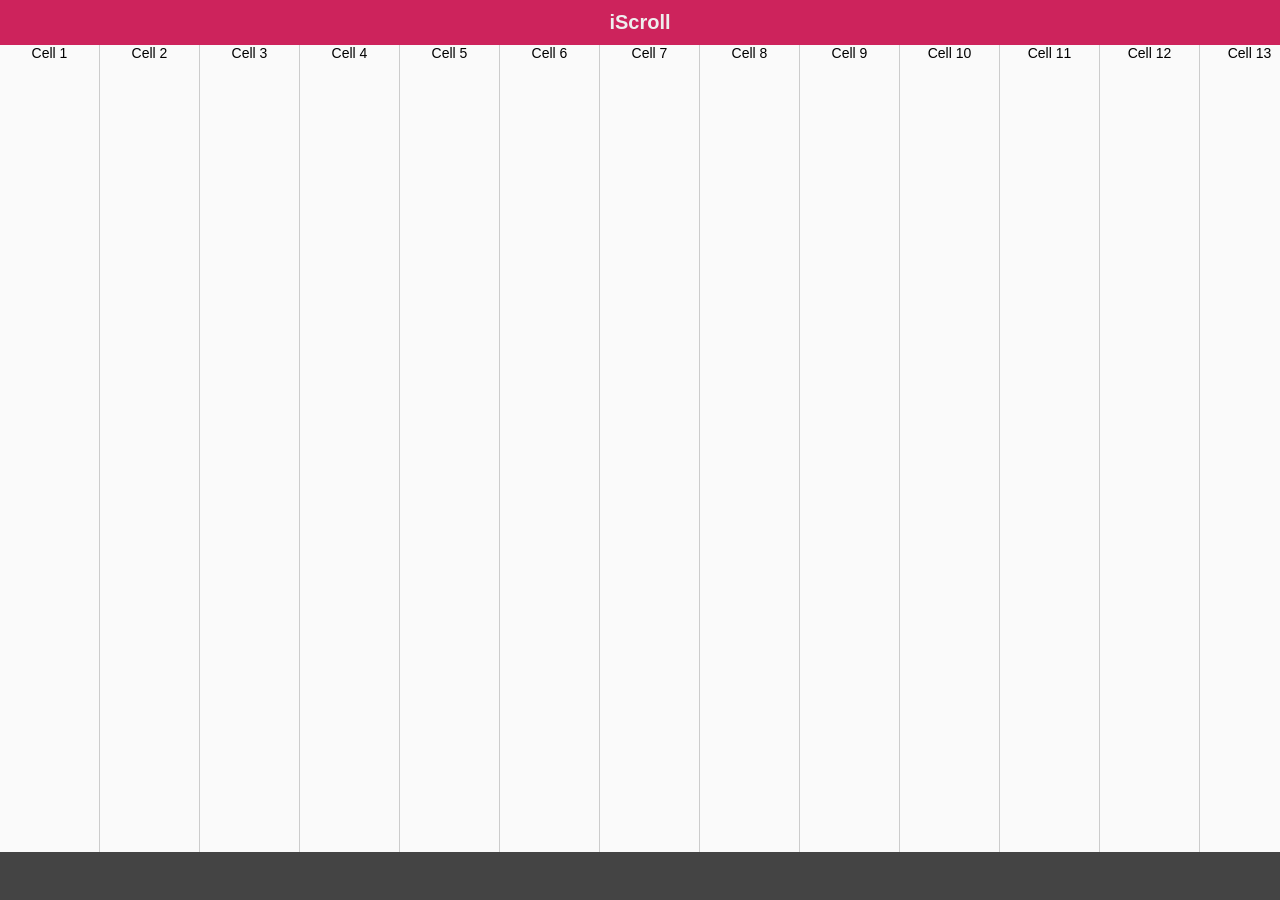
<file: www/bower_components/iscroll-master/demos/horizontal/index.html>
<!DOCTYPE html>
<html>
<head>
<meta charset="utf-8">
<meta name="viewport" content="width=device-width, initial-scale=1.0, user-scalable=0, minimum-scale=1.0, maximum-scale=1.0">

<title>iScroll demo: horizontal scrolling</title>

<script type="text/javascript" src="../../build/iscroll.js"></script>

<script type="text/javascript">

var myScroll;

function loaded () {
	myScroll = new IScroll('#wrapper', { scrollX: true, scrollY: false, mouseWheel: true });
}

document.addEventListener('touchmove', function (e) { e.preventDefault(); }, false);

</script>

<style type="text/css">
* {
	-webkit-box-sizing: border-box;
	-moz-box-sizing: border-box;
	box-sizing: border-box;
}

html {
	-ms-touch-action: none;
}

body,ul,li {
	padding: 0;
	margin: 0;
	border: 0;
}

body {
	font-size: 12px;
	font-family: ubuntu, helvetica, arial;
	overflow: hidden; /* this is important to prevent the whole page to bounce */
}

#header {
	position: absolute;
	z-index: 2;
	top: 0;
	left: 0;
	width: 100%;
	height: 45px;
	line-height: 45px;
	background: #CD235C;
	padding: 0;
	color: #eee;
	font-size: 20px;
	text-align: center;
	font-weight: bold;
}

#footer {
	position: absolute;
	z-index: 2;
	bottom: 0;
	left: 0;
	width: 100%;
	height: 48px;
	background: #444;
	padding: 0;
	border-top: 1px solid #444;
}

#wrapper {
	position: absolute;
	z-index: 1;
	top: 45px;
	bottom: 48px;
	left: 0;
	width: 100%;
	background: #ccc;
	overflow: hidden;
}

#scroller {
	position: absolute;
	z-index: 1;
	-webkit-tap-highlight-color: rgba(0,0,0,0);
	width: 5000px;
	height: 100%;
	background-color: #a00;
	-webkit-transform: translateZ(0);
	-moz-transform: translateZ(0);
	-ms-transform: translateZ(0);
	-o-transform: translateZ(0);
	transform: translateZ(0);
	-webkit-touch-callout: none;
	-webkit-user-select: none;
	-moz-user-select: none;
	-ms-user-select: none;
	user-select: none;
	-webkit-text-size-adjust: none;
	-moz-text-size-adjust: none;
	-ms-text-size-adjust: none;
	-o-text-size-adjust: none;
	text-size-adjust: none;
}

#scroller ul {
	list-style: none;
	padding: 0;
	margin: 0;
	width: 100%;
	height: 100%;
	text-align: center;
}

#scroller li {
	display: block;
	float: left;
	width: 100px;
	height: 100%;
	border-right: 1px solid #ccc;
	background-color: #fafafa;
	font-size: 14px;
}

</style>
</head>
<body onload="loaded()">
<div id="header">iScroll</div>

<div id="wrapper">
	<div id="scroller">
		<ul>
			<li>Cell 1</li>
			<li>Cell 2</li>
			<li>Cell 3</li>
			<li>Cell 4</li>
			<li>Cell 5</li>
			<li>Cell 6</li>
			<li>Cell 7</li>
			<li>Cell 8</li>
			<li>Cell 9</li>
			<li>Cell 10</li>
			<li>Cell 11</li>
			<li>Cell 12</li>
			<li>Cell 13</li>
			<li>Cell 14</li>
			<li>Cell 15</li>
			<li>Cell 16</li>
			<li>Cell 17</li>
			<li>Cell 18</li>
			<li>Cell 19</li>
			<li>Cell 20</li>
			<li>Cell 21</li>
			<li>Cell 22</li>
			<li>Cell 23</li>
			<li>Cell 24</li>
			<li>Cell 25</li>
			<li>Cell 26</li>
			<li>Cell 27</li>
			<li>Cell 28</li>
			<li>Cell 29</li>
			<li>Cell 30</li>
			<li>Cell 31</li>
			<li>Cell 32</li>
			<li>Cell 33</li>
			<li>Cell 34</li>
			<li>Cell 35</li>
			<li>Cell 36</li>
			<li>Cell 37</li>
			<li>Cell 38</li>
			<li>Cell 39</li>
			<li>Cell 40</li>
			<li>Cell 41</li>
			<li>Cell 42</li>
			<li>Cell 43</li>
			<li>Cell 44</li>
			<li>Cell 45</li>
			<li>Cell 46</li>
			<li>Cell 47</li>
			<li>Cell 48</li>
			<li>Cell 49</li>
			<li>Cell 50</li>
		</ul>
	</div>
</div>

<div id="footer"></div>

</body>
</html>
</file>
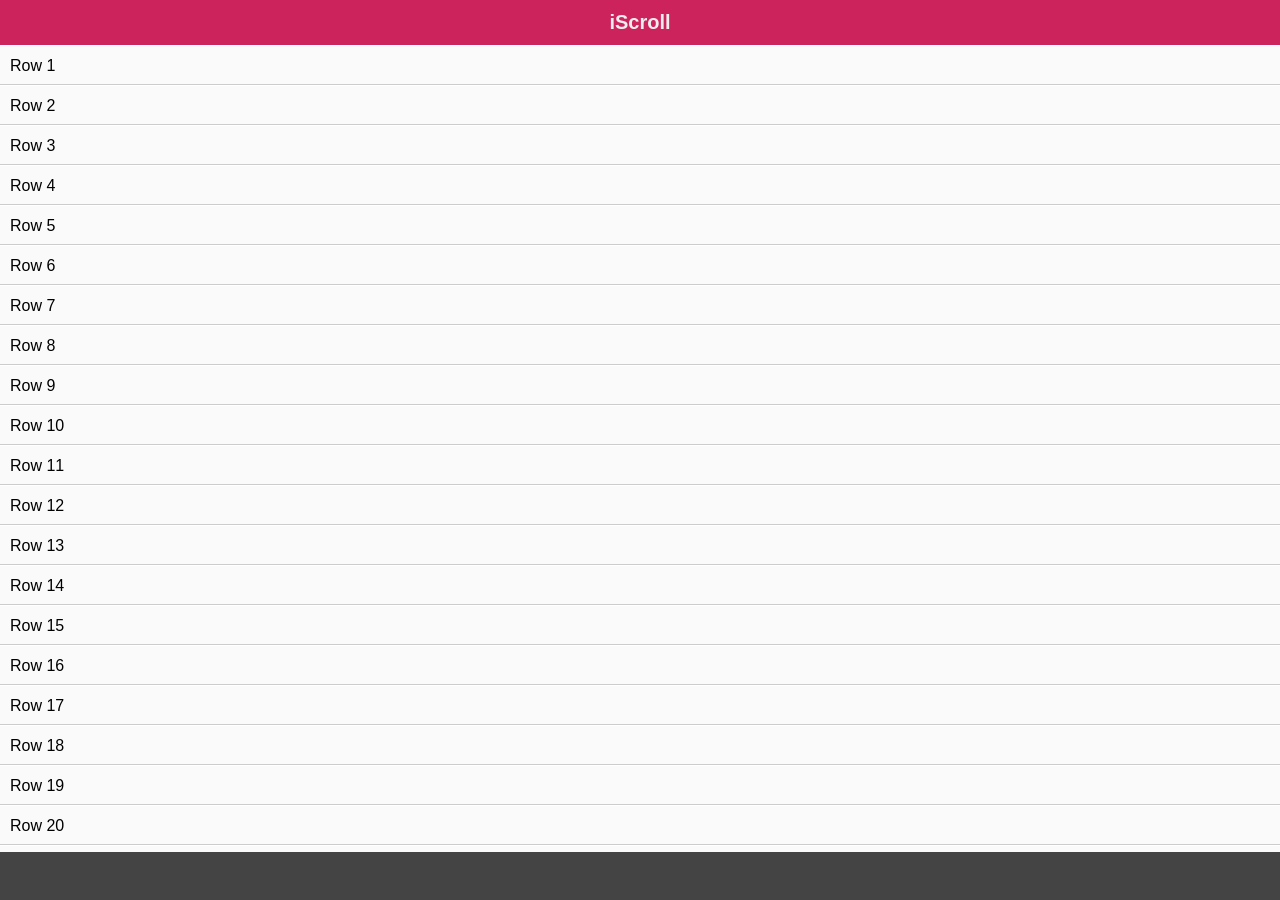
<file: www/bower_components/iscroll-master/demos/infinite/index.html>
<!DOCTYPE html>
<html>
<head>
<meta charset="utf-8">
<meta name="viewport" content="width=device-width, initial-scale=1.0, user-scalable=0, minimum-scale=1.0, maximum-scale=1.0">

<title>iScroll demo: infinite scrolling</title>

<script type="text/javascript" src="../../build/iscroll-infinite.js"></script>

<script type="text/javascript">
/******************************************************************************
 *
 * For the sake of keeping the script dependecy free I'm including a custom
 * AJAX function. You should probably use a third party plugin
 *
 */
function ajax (url, parms) {
	parms = parms || {};
	var req = new XMLHttpRequest(),
		post = parms.post || null,
		callback = parms.callback || null,
		timeout = parms.timeout || null;

	req.onreadystatechange = function () {
		if ( req.readyState != 4 ) return;

		// Error
		if ( req.status != 200 && req.status != 304 ) {
			if ( callback ) callback(false);
			return;
		}

		if ( callback ) callback(req.responseText);
	};

	if ( post ) {
		req.open('POST', url, true);
		req.setRequestHeader('Content-type', 'application/x-www-form-urlencoded');
	} else {
		req.open('GET', url, true);
	}

	req.setRequestHeader('X-Requested-With', 'XMLHttpRequest');

	req.send(post);

	if ( timeout ) {
		setTimeout(function () {
			req.onreadystatechange = function () {};
			req.abort();
			if ( callback ) callback(false);
		}, timeout);
	}
}
/*
 *****************************************************************************/

var myScroll;

function loaded () {
	myScroll = new IScroll('#wrapper', {
		mouseWheel: true,
		infiniteElements: '#scroller .row',
		//infiniteLimit: 2000,
		dataset: requestData,
		dataFiller: updateContent,
		cacheSize: 1000
	});
}

function requestData (start, count) {
	ajax('dataset.php?start=' + +start + '&count=' + +count, {
		callback: function (data) {
			data = JSON.parse(data);
			myScroll.updateCache(start, data);
		}
	});
}

function updateContent (el, data) {
	el.innerHTML = data;
}

document.addEventListener('touchmove', function (e) { e.preventDefault(); }, false);

</script>

<style type="text/css">
* {
	-webkit-box-sizing: border-box;
	-moz-box-sizing: border-box;
	box-sizing: border-box;
}

html {
	-ms-touch-action: none;
}

body,ul,li {
	padding: 0;
	margin: 0;
	border: 0;
}

body {
	font-size: 12px;
	font-family: ubuntu, helvetica, arial;
	overflow: hidden; /* this is important to prevent the whole page to bounce */
}

#header {
	position: absolute;
	z-index: 2;
	top: 0;
	left: 0;
	width: 100%;
	height: 45px;
	line-height: 45px;
	background: #CD235C;
	padding: 0;
	color: #eee;
	font-size: 20px;
	text-align: center;
	font-weight: bold;
}

#footer {
	position: absolute;
	z-index: 2;
	bottom: 0;
	left: 0;
	width: 100%;
	height: 48px;
	background: #444;
	padding: 0;
	border-top: 1px solid #444;
}

#wrapper {
	position: absolute;
	z-index: 1;
	top: 45px;
	bottom: 48px;
	left: 0;
	width: 100%;
	background: #ccc;
	overflow: hidden;
}

#scroller {
	position: absolute;
	z-index: 1;
	-webkit-tap-highlight-color: rgba(0,0,0,0);
	width: 100%;
	-webkit-transform: translateZ(0);
	-moz-transform: translateZ(0);
	-ms-transform: translateZ(0);
	-o-transform: translateZ(0);
	transform: translateZ(0);
	-webkit-touch-callout: none;
	-webkit-user-select: none;
	-moz-user-select: none;
	-ms-user-select: none;
	user-select: none;
	-webkit-text-size-adjust: none;
	-moz-text-size-adjust: none;
	-ms-text-size-adjust: none;
	-o-text-size-adjust: none;
	text-size-adjust: none;
}

#scroller ul {
	list-style: none;
	padding: 0;
	margin: 0;
	width: 100%;
	text-align: left;
	position: relative;
}

#scroller li {
	position: absolute;
	width: 100%;
	top: 0;
	left: 0;
	-webkit-transform: translateZ(0);
	-moz-transform: translateZ(0);
	-ms-transform: translateZ(0);
	-o-transform: translateZ(0);
	transform: translateZ(0);
	padding: 0 10px;
	height: 40px;
	line-height: 40px;
	border-bottom: 1px solid #ccc;
	border-top: 1px solid #fff;
	background-color: #fafafa;
	font-size: 16px;
}

</style>
</head>
<body onload="loaded()">
<div id="header">iScroll</div>

<div id="wrapper">
	<div id="scroller">
		<ul>
			<li class="row">Row 1</li>
			<li class="row">Row 2</li>
			<li class="row">Row 3</li>
			<li class="row">Row 4</li>
			<li class="row">Row 5</li>
			<li class="row">Row 6</li>
			<li class="row">Row 7</li>
			<li class="row">Row 8</li>
			<li class="row">Row 9</li>
			<li class="row">Row 10</li>
			<li class="row">Row 11</li>
			<li class="row">Row 12</li>
			<li class="row">Row 13</li>
			<li class="row">Row 14</li>
			<li class="row">Row 15</li>

			<li class="row">Row 16</li>
			<li class="row">Row 17</li>
			<li class="row">Row 18</li>
			<li class="row">Row 19</li>
			<li class="row">Row 20</li>
			<li class="row">Row 21</li>
			<li class="row">Row 22</li>
			<li class="row">Row 23</li>
			<li class="row">Row 24</li>
			<li class="row">Row 25</li>
			<li class="row">Row 26</li>
			<li class="row">Row 27</li>
			<li class="row">Row 28</li>
			<li class="row">Row 29</li>
			<li class="row">Row 30</li>
		</ul>
	</div>
</div>

<div id="footer"></div>

</body>
</html>
</file>
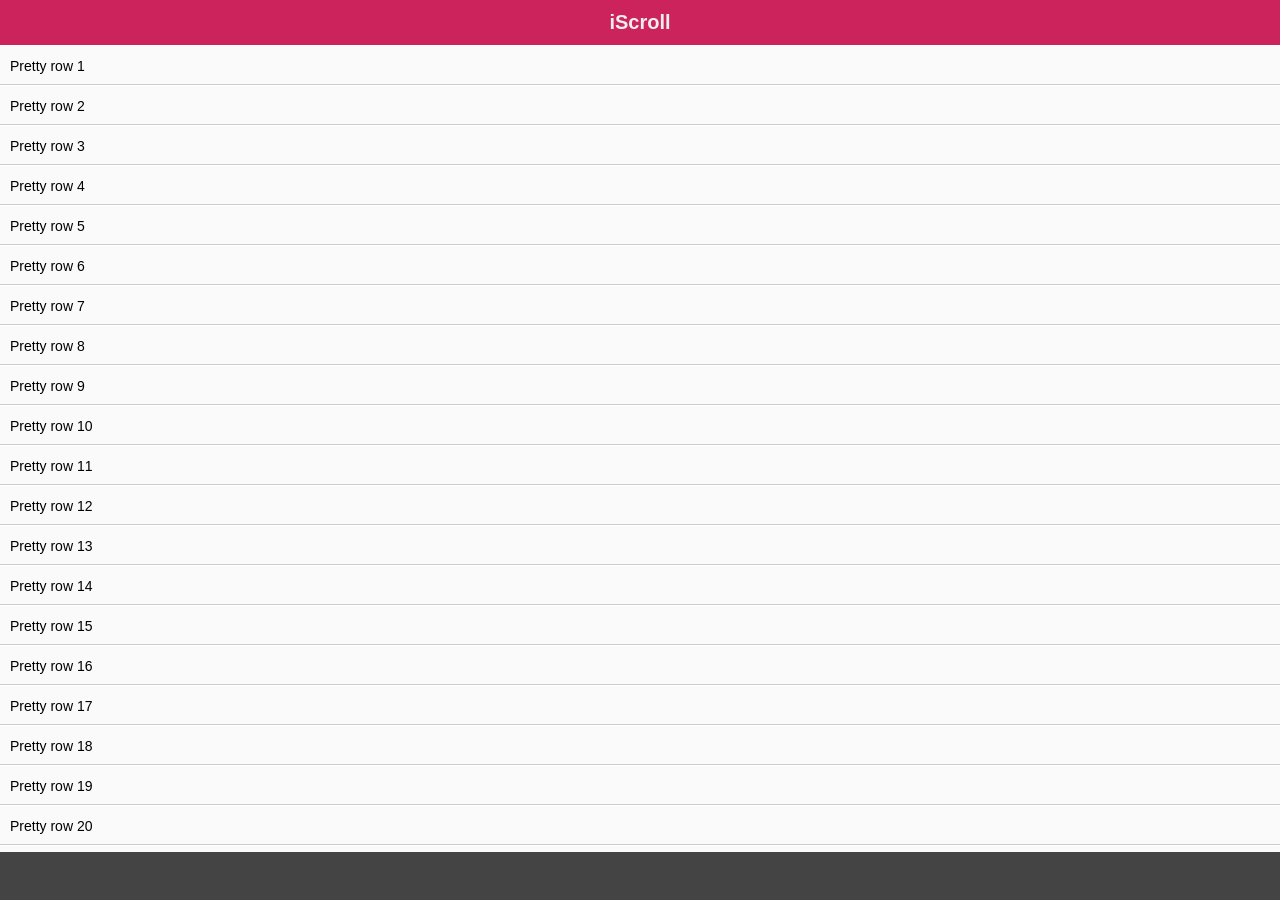
<file: www/bower_components/iscroll-master/demos/key-bindings/index.html>
<!DOCTYPE html>
<html>
<head>
<meta charset="utf-8">
<meta name="viewport" content="width=device-width, initial-scale=1.0, user-scalable=0, minimum-scale=1.0, maximum-scale=1.0">

<title>iScroll demo: key bindings</title>

<script type="text/javascript" src="../../build/iscroll.js"></script>

<script type="text/javascript">

var myScroll;

function loaded () {
	myScroll = new IScroll('#wrapper', { keyBindings: true });
}

document.addEventListener('touchmove', function (e) { e.preventDefault(); }, false);

</script>

<style type="text/css">
* {
	-webkit-box-sizing: border-box;
	-moz-box-sizing: border-box;
	box-sizing: border-box;
}

html {
	-ms-touch-action: none;
}

body,ul,li {
	padding: 0;
	margin: 0;
	border: 0;
}

body {
	font-size: 12px;
	font-family: ubuntu, helvetica, arial;
	overflow: hidden; /* this is important to prevent the whole page to bounce */
}

#header {
	position: absolute;
	z-index: 2;
	top: 0;
	left: 0;
	width: 100%;
	height: 45px;
	line-height: 45px;
	background: #CD235C;
	padding: 0;
	color: #eee;
	font-size: 20px;
	text-align: center;
	font-weight: bold;
}

#footer {
	position: absolute;
	z-index: 2;
	bottom: 0;
	left: 0;
	width: 100%;
	height: 48px;
	background: #444;
	padding: 0;
	border-top: 1px solid #444;
}

#wrapper {
	position: absolute;
	z-index: 1;
	top: 45px;
	bottom: 48px;
	left: 0;
	width: 100%;
	background: #ccc;
	overflow: hidden;
}

#scroller {
	position: absolute;
	z-index: 1;
	-webkit-tap-highlight-color: rgba(0,0,0,0);
	width: 100%;
	-webkit-transform: translateZ(0);
	-moz-transform: translateZ(0);
	-ms-transform: translateZ(0);
	-o-transform: translateZ(0);
	transform: translateZ(0);
	-webkit-touch-callout: none;
	-webkit-user-select: none;
	-moz-user-select: none;
	-ms-user-select: none;
	user-select: none;
	-webkit-text-size-adjust: none;
	-moz-text-size-adjust: none;
	-ms-text-size-adjust: none;
	-o-text-size-adjust: none;
	text-size-adjust: none;
}

#scroller ul {
	list-style: none;
	padding: 0;
	margin: 0;
	width: 100%;
	text-align: left;
}

#scroller li {
	padding: 0 10px;
	height: 40px;
	line-height: 40px;
	border-bottom: 1px solid #ccc;
	border-top: 1px solid #fff;
	background-color: #fafafa;
	font-size: 14px;
}

</style>
</head>
<body onload="loaded()">
<div id="header">iScroll</div>

<div id="wrapper">
	<div id="scroller">
		<ul>
			<li>Pretty row 1</li>
			<li>Pretty row 2</li>
			<li>Pretty row 3</li>
			<li>Pretty row 4</li>
			<li>Pretty row 5</li>
			<li>Pretty row 6</li>
			<li>Pretty row 7</li>
			<li>Pretty row 8</li>
			<li>Pretty row 9</li>
			<li>Pretty row 10</li>
			<li>Pretty row 11</li>
			<li>Pretty row 12</li>
			<li>Pretty row 13</li>
			<li>Pretty row 14</li>
			<li>Pretty row 15</li>
			<li>Pretty row 16</li>
			<li>Pretty row 17</li>
			<li>Pretty row 18</li>
			<li>Pretty row 19</li>
			<li>Pretty row 20</li>
			<li>Pretty row 21</li>
			<li>Pretty row 22</li>
			<li>Pretty row 23</li>
			<li>Pretty row 24</li>
			<li>Pretty row 25</li>
			<li>Pretty row 26</li>
			<li>Pretty row 27</li>
			<li>Pretty row 28</li>
			<li>Pretty row 29</li>
			<li>Pretty row 30</li>
			<li>Pretty row 31</li>
			<li>Pretty row 32</li>
			<li>Pretty row 33</li>
			<li>Pretty row 34</li>
			<li>Pretty row 35</li>
			<li>Pretty row 36</li>
			<li>Pretty row 37</li>
			<li>Pretty row 38</li>
			<li>Pretty row 39</li>
			<li>Pretty row 40</li>
			<li>Pretty row 41</li>
			<li>Pretty row 42</li>
			<li>Pretty row 43</li>
			<li>Pretty row 44</li>
			<li>Pretty row 45</li>
			<li>Pretty row 46</li>
			<li>Pretty row 47</li>
			<li>Pretty row 48</li>
			<li>Pretty row 49</li>
			<li>Pretty row 50</li>
		</ul>
	</div>
</div>

<div id="footer"></div>

</body>
</html>
</file>
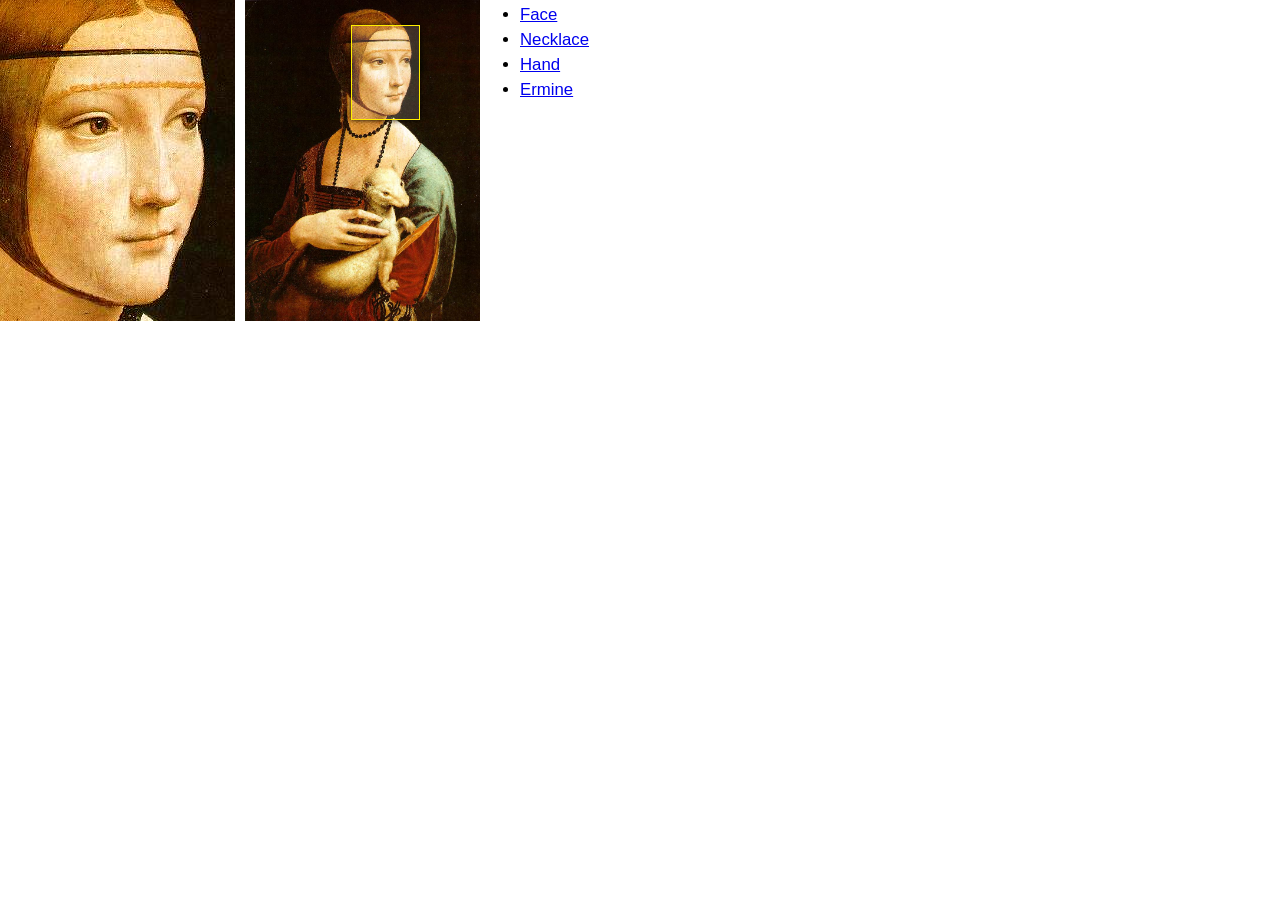
<file: www/bower_components/iscroll-master/demos/minimap/index.html>
<!DOCTYPE html>
<html>
<head>
<meta charset="utf-8">
<meta name="viewport" content="width=device-width, initial-scale=1.0, user-scalable=0, minimum-scale=1.0, maximum-scale=1.0">

<title>iScroll demo: minimap</title>

<script type="text/javascript" src="../../build/iscroll.js"></script>

<script type="text/javascript">

var myScroll;

function loaded () {
	myScroll = new IScroll('#wrapper', {
		startX: -359,
		startY: -85,
		scrollY: true,
		scrollX: true,
		freeScroll: true,
		mouseWheel: true,
		indicators: {
			el: document.getElementById('minimap'),
			interactive: true
		}
	});
}

//document.addEventListener('touchmove', function (e) { e.preventDefault(); }, false);

</script>

<style type="text/css">
* {
	-webkit-box-sizing: border-box;
	-moz-box-sizing: border-box;
	box-sizing: border-box;
}

html {
	-ms-touch-action: none;
}

body,ul,li {
	padding: 0;
	margin: 0;
	border: 0;
}

body {
	font-size: 12px;
	font-family: ubuntu, helvetica, arial;
	overflow: hidden; /* this is important to prevent the whole page to bounce */
}

#header {
	position: absolute;
	z-index: 2;
	top: 0;
	left: 0;
	width: 100%;
	height: 45px;
	line-height: 45px;
	background: #CD235C;
	padding: 0;
	color: #eee;
	font-size: 20px;
	text-align: center;
	font-weight: bold;
}

#footer {
	position: absolute;
	z-index: 2;
	bottom: 0;
	left: 0;
	width: 100%;
	height: 48px;
	background: #444;
	padding: 0;
	border-top: 1px solid #444;
}

#wrapper {
	position: absolute;
	z-index: 1;
	width: 235px;
	height: 321px;
	top: 0;
	left: 0;
	background: #555;
	overflow: hidden;
}

#scroller {
	position: absolute;
	z-index: 1;
	width: 797px;
	height: 1087px;
	background: url(ermine.jpg);
	-webkit-tap-highlight-color: rgba(0,0,0,0);
	-webkit-transform: translateZ(0);
	-moz-transform: translateZ(0);
	-ms-transform: translateZ(0);
	-o-transform: translateZ(0);
	transform: translateZ(0);
	-webkit-touch-callout: none;
	-webkit-user-select: none;
	-moz-user-select: none;
	-ms-user-select: none;
	user-select: none;
	-webkit-text-size-adjust: none;
	-moz-text-size-adjust: none;
	-ms-text-size-adjust: none;
	-o-text-size-adjust: none;
	text-size-adjust: none;
}

#minimap {
	position: absolute;
	z-index: 1;
	width: 235px;
	height: 321px;
	background: url(ermine.jpg);
	background-size: 235px 321px;
	top: 0px;
	left: 245px;
}

#minimap-indicator {
	position: absolute;
	z-index: 1;
	border: 1px solid #fe0;
	box-shadow: 0 0 5px #000;
	background: rgba(255,255,255,0.15);
	-webkit-transform: translateZ(0);
	-moz-transform: translateZ(0);
	-ms-transform: translateZ(0);
	-o-transform: translateZ(0);
	transform: translateZ(0);
}

#bookmarks {
	position: absolute;
	left: 520px;
	font-size: 1.4em;
}

#bookmarks li {
	margin: 5px 0;
}

</style>
</head>
<body onload="loaded()">

<div id="wrapper">
	<div id="scroller"></div>
</div>

<div id="minimap">
	<div id="minimap-indicator"></div>
</div>

<ul id="bookmarks">
	<li><a href="javascript:myScroll.scrollTo(-359, -85, 400, IScroll.utils.ease.back)">Face</a></li>
	<li><a href="javascript:myScroll.scrollTo(-288, -342, 400, IScroll.utils.ease.back)">Necklace</a></li>
	<li><a href="javascript:myScroll.scrollTo(-264, -658, 400, IScroll.utils.ease.back)">Hand</a></li>
	<li><a href="javascript:myScroll.scrollTo(-383, -539, 400, IScroll.utils.ease.back)">Ermine</a></li>
</ul>

</body>
</html>
</file>
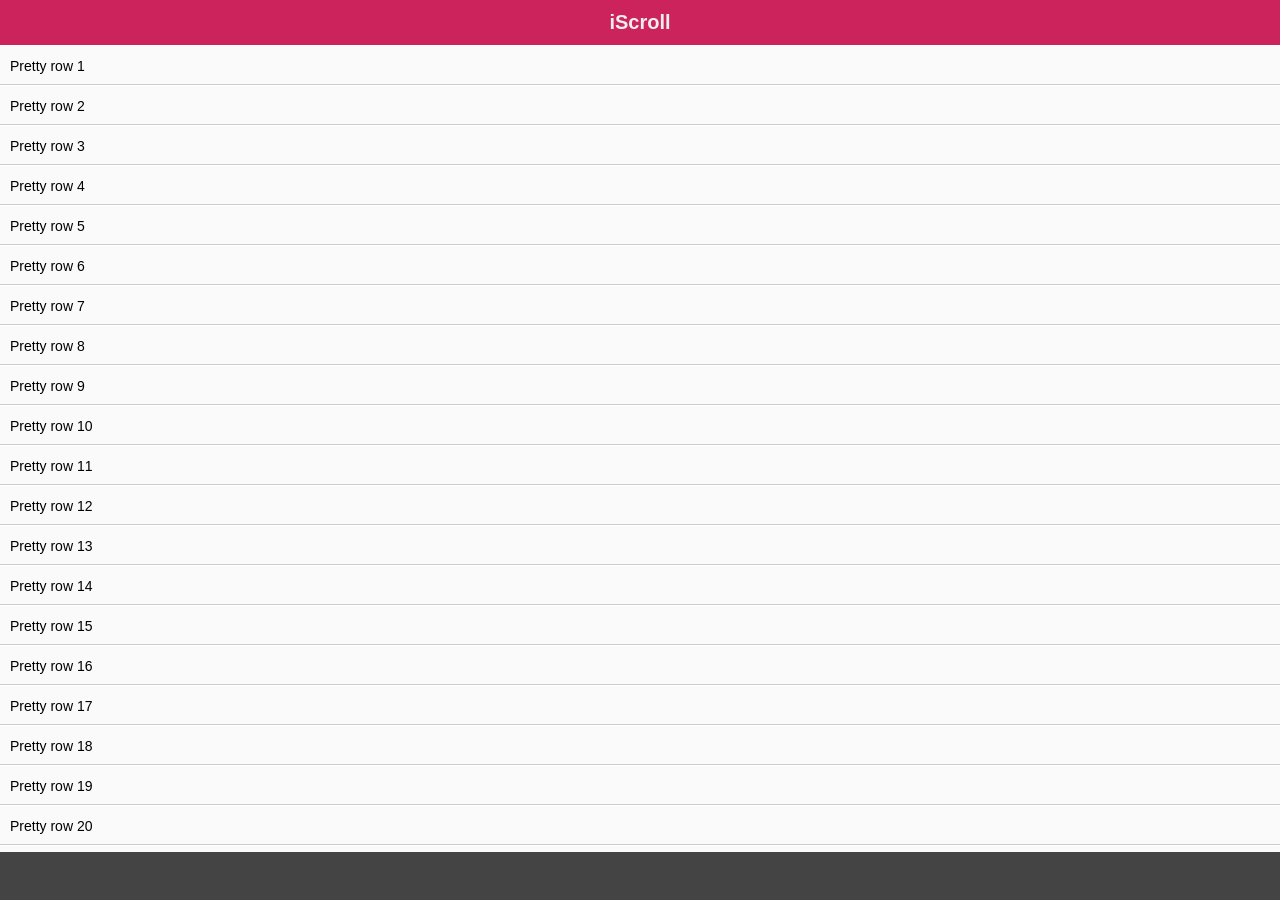
<file: www/bower_components/iscroll-master/demos/no-transition/index.html>
<!DOCTYPE html>
<html>
<head>
<meta charset="utf-8">
<meta name="viewport" content="width=device-width, initial-scale=1.0, user-scalable=0, minimum-scale=1.0, maximum-scale=1.0">

<title>iScroll demo: No transition</title>

<script type="text/javascript" src="../../build/iscroll.js"></script>

<script type="text/javascript">

var myScroll;

function loaded () {
	myScroll = new IScroll('#wrapper', { useTransition: false });
}

document.addEventListener('touchmove', function (e) { e.preventDefault(); }, false);

</script>

<style type="text/css">
* {
	-webkit-box-sizing: border-box;
	-moz-box-sizing: border-box;
	box-sizing: border-box;
}

html {
	-ms-touch-action: none;
}

body,ul,li {
	padding: 0;
	margin: 0;
	border: 0;
}

body {
	font-size: 12px;
	font-family: ubuntu, helvetica, arial;
	overflow: hidden; /* this is important to prevent the whole page to bounce */
}

#header {
	position: absolute;
	z-index: 2;
	top: 0;
	left: 0;
	width: 100%;
	height: 45px;
	line-height: 45px;
	background: #CD235C;
	padding: 0;
	color: #eee;
	font-size: 20px;
	text-align: center;
	font-weight: bold;
}

#footer {
	position: absolute;
	z-index: 2;
	bottom: 0;
	left: 0;
	width: 100%;
	height: 48px;
	background: #444;
	padding: 0;
	border-top: 1px solid #444;
}

#wrapper {
	position: absolute;
	z-index: 1;
	top: 45px;
	bottom: 48px;
	left: 0;
	width: 100%;
	background: #ccc;
	overflow: hidden;
	-webkit-touch-callout: none;
	-webkit-user-select: none;
	-moz-user-select: none;
	-ms-user-select: none;
	user-select: none;
	-webkit-text-size-adjust: none;
	-moz-text-size-adjust: none;
	-ms-text-size-adjust: none;
	-o-text-size-adjust: none;
	text-size-adjust: none;
}

#scroller {
	position: absolute;
	z-index: 1;
	-webkit-tap-highlight-color: rgba(0,0,0,0);
	width: 100%;
	-webkit-transform: translateZ(0);
	-moz-transform: translateZ(0);
	-ms-transform: translateZ(0);
	-o-transform: translateZ(0);
	transform: translateZ(0);
}

#scroller ul {
	list-style: none;
	padding: 0;
	margin: 0;
	width: 100%;
	text-align: left;
}

#scroller li {
	padding: 0 10px;
	height: 40px;
	line-height: 40px;
	border-bottom: 1px solid #ccc;
	border-top: 1px solid #fff;
	background-color: #fafafa;
	font-size: 14px;
}

</style>
</head>
<body onload="loaded()">
<div id="header">iScroll</div>

<div id="wrapper">
	<div id="scroller">
		<ul>
			<li>Pretty row 1</li>
			<li>Pretty row 2</li>
			<li>Pretty row 3</li>
			<li>Pretty row 4</li>
			<li>Pretty row 5</li>
			<li>Pretty row 6</li>
			<li>Pretty row 7</li>
			<li>Pretty row 8</li>
			<li>Pretty row 9</li>
			<li>Pretty row 10</li>
			<li>Pretty row 11</li>
			<li>Pretty row 12</li>
			<li>Pretty row 13</li>
			<li>Pretty row 14</li>
			<li>Pretty row 15</li>
			<li>Pretty row 16</li>
			<li>Pretty row 17</li>
			<li>Pretty row 18</li>
			<li>Pretty row 19</li>
			<li>Pretty row 20</li>
			<li>Pretty row 21</li>
			<li>Pretty row 22</li>
			<li>Pretty row 23</li>
			<li>Pretty row 24</li>
			<li>Pretty row 25</li>
			<li>Pretty row 26</li>
			<li>Pretty row 27</li>
			<li>Pretty row 28</li>
			<li>Pretty row 29</li>
			<li>Pretty row 30</li>
			<li>Pretty row 31</li>
			<li>Pretty row 32</li>
			<li>Pretty row 33</li>
			<li>Pretty row 34</li>
			<li>Pretty row 35</li>
			<li>Pretty row 36</li>
			<li>Pretty row 37</li>
			<li>Pretty row 38</li>
			<li>Pretty row 39</li>
			<li>Pretty row 40</li>
			<li>Pretty row 41</li>
			<li>Pretty row 42</li>
			<li>Pretty row 43</li>
			<li>Pretty row 44</li>
			<li>Pretty row 45</li>
			<li>Pretty row 46</li>
			<li>Pretty row 47</li>
			<li>Pretty row 48</li>
			<li>Pretty row 49</li>
			<li>Pretty row 50</li>
		</ul>
	</div>
</div>

<div id="footer"></div>

</body>
</html>
</file>
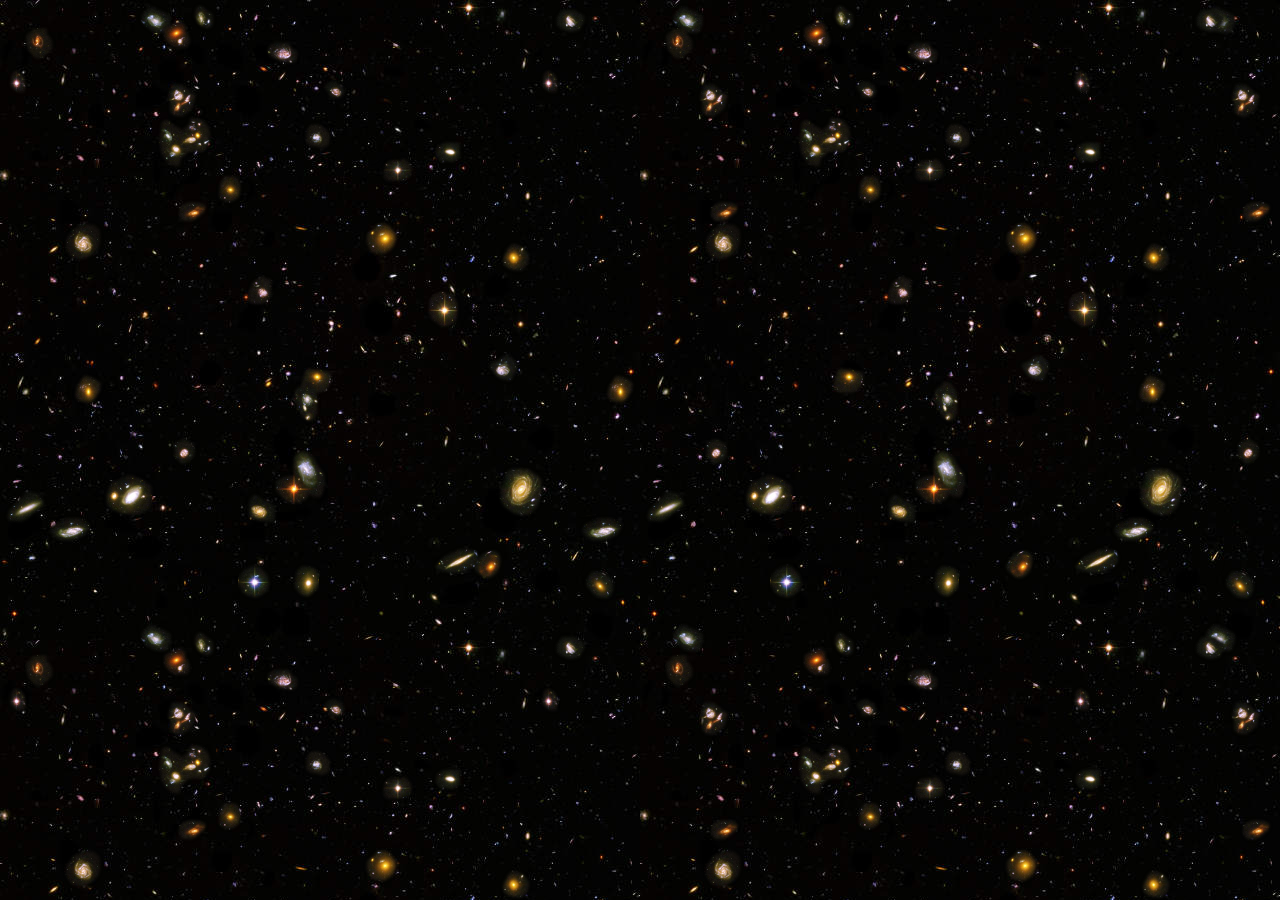
<file: www/bower_components/iscroll-master/demos/parallax/index.html>
<!DOCTYPE html>
<html>
<head>
<meta charset="utf-8">
<meta name="viewport" content="width=device-width, initial-scale=1.0, user-scalable=0, minimum-scale=1.0, maximum-scale=1.0">

<title>iScroll demo: starfield</title>

<script type="text/javascript" src="../../build/iscroll.js"></script>

<script type="text/javascript">

var myScroll;

function loaded () {
	myScroll = new IScroll('#wrapper', {
		mouseWheel: true,
		indicators: [{
			el: document.getElementById('starfield1'),
			resize: false,
			ignoreBoundaries: true,
			speedRatioY: 0.4
		}, {
			el: document.getElementById('starfield2'),
			resize: false,
			ignoreBoundaries: true,
			speedRatioY: 0.2
		}]
	});
}

document.addEventListener('touchmove', function (e) { e.preventDefault(); }, false);

</script>

<style type="text/css">
* {
	-webkit-box-sizing: border-box;
	-moz-box-sizing: border-box;
	box-sizing: border-box;
}

html {
	-ms-touch-action: none;
}

body,ul,li {
	padding: 0;
	margin: 0;
	border: 0;
}

body {
	font-size: 12px;
	font-family: ubuntu, helvetica, arial;
	overflow: hidden; /* this is important to prevent the whole page to bounce */
	background: #000;
}

#wrapper {
	position: absolute;
	z-index: 3;
	width: 100%;
	top: 0;
	bottom: 0;
	left: 0;
	overflow: hidden;
}

#scroller {
	position: absolute;
	z-index: 3;
	width: 100%;
	height: 4000px;
	overflow: hidden;
	-webkit-tap-highlight-color: rgba(0,0,0,0);
	-webkit-transform: translateZ(0);
	-moz-transform: translateZ(0);
	-ms-transform: translateZ(0);
	-o-transform: translateZ(0);
	transform: translateZ(0);
	-webkit-touch-callout: none;
	-webkit-user-select: none;
	-moz-user-select: none;
	-ms-user-select: none;
	user-select: none;
	-webkit-text-size-adjust: none;
	-moz-text-size-adjust: none;
	-ms-text-size-adjust: none;
	-o-text-size-adjust: none;
	text-size-adjust: none;
	background: url(galaxies1.png);
}

.starfield {
	position: absolute;
	width: 100%;
	top: 0;
	left: 0;
	bottom: 0;
	overflow: hidden;
}

.starfield div {
	position: absolute;
	width: 100%;
	overflow: hidden;
	-webkit-transform: translateZ(0);
	-moz-transform: translateZ(0);
	-ms-transform: translateZ(0);
	-o-transform: translateZ(0);
	transform: translateZ(0);
}

#starfield1 {
	z-index: 2;
}

#stars1 {
	z-index: 2;
	height: 3000px;
	background: url(galaxies2.png);
}

#starfield2 {
	z-index: 1;
}

#stars2 {
	z-index: 1;
	height: 2000px;
	background: url(stars.jpg);
}

</style>
</head>
<body onload="loaded()">

<div id="wrapper">
	<div id="scroller"></div>
</div>

<div class="starfield" id="starfield1">
	<div id="stars1"></div>
</div>

<div class="starfield" id="starfield2">
	<div id="stars2"></div>
</div>

</body>
</html>
</file>
